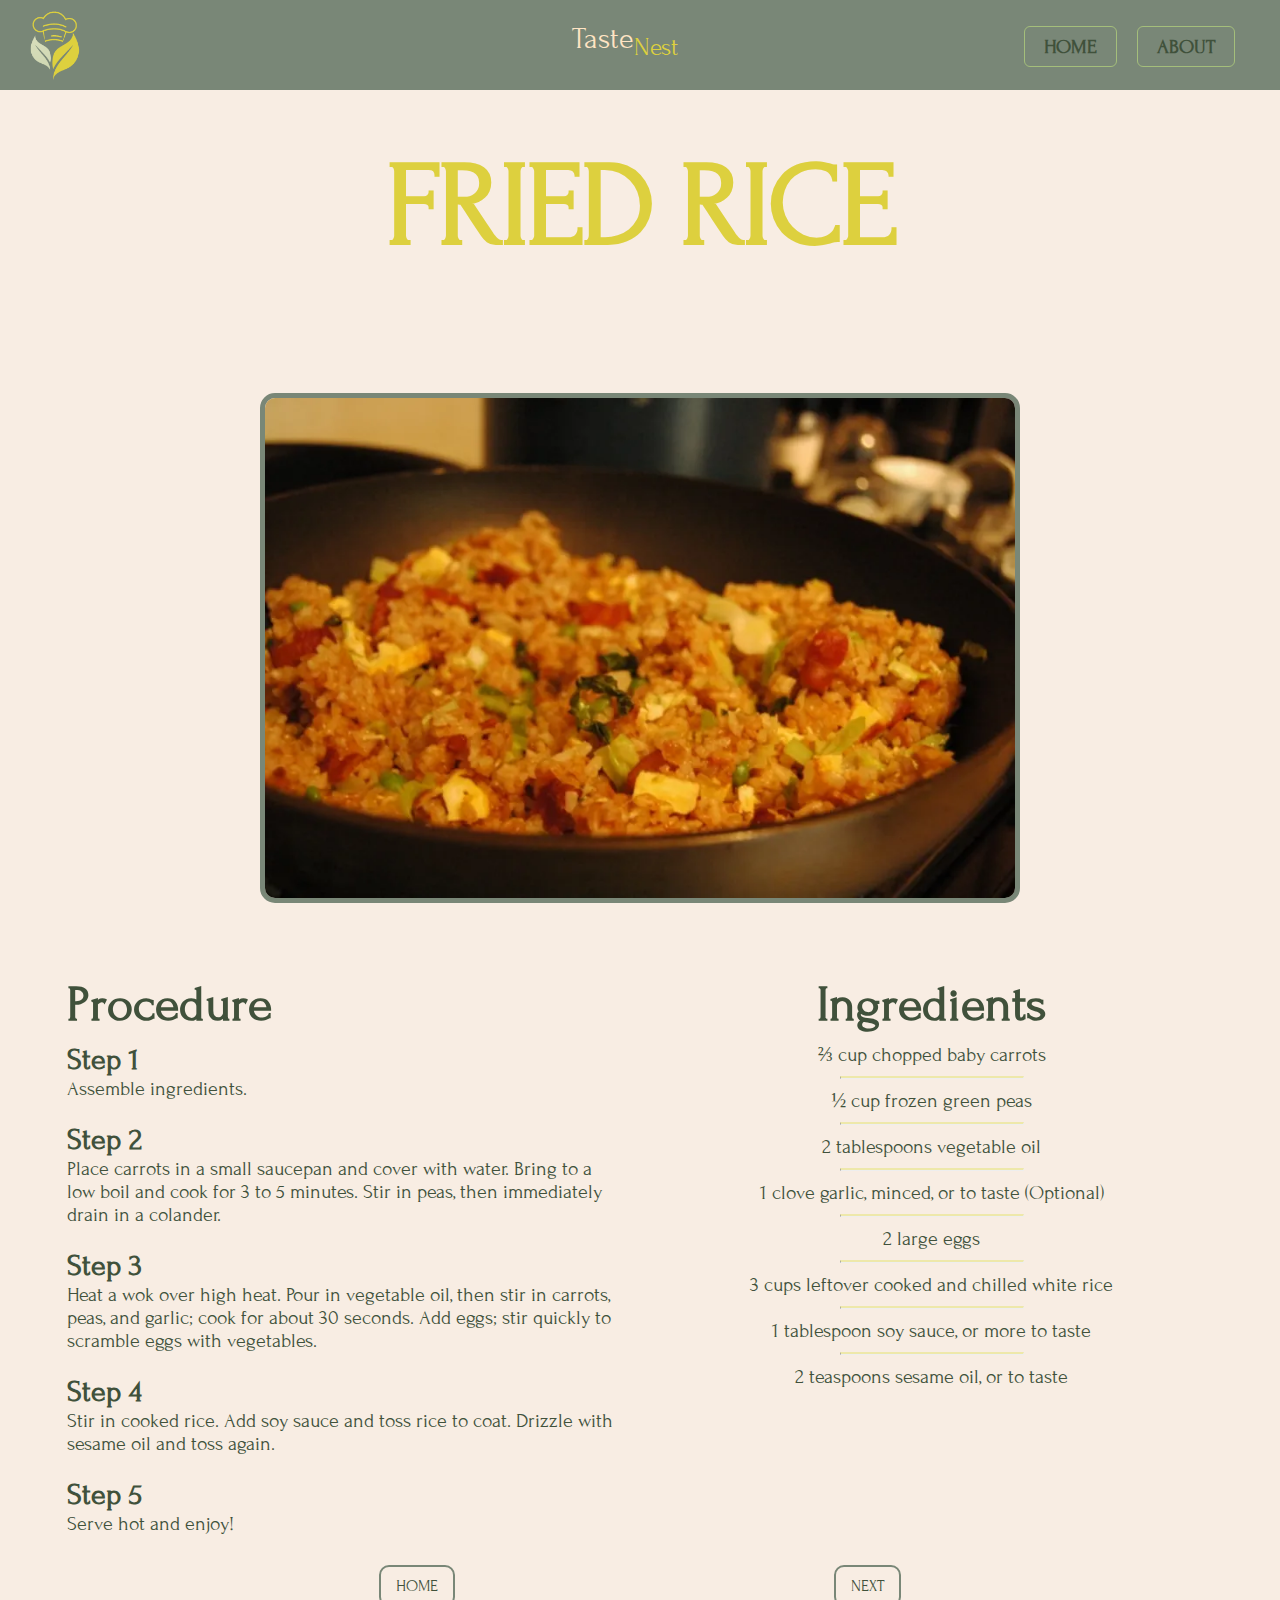
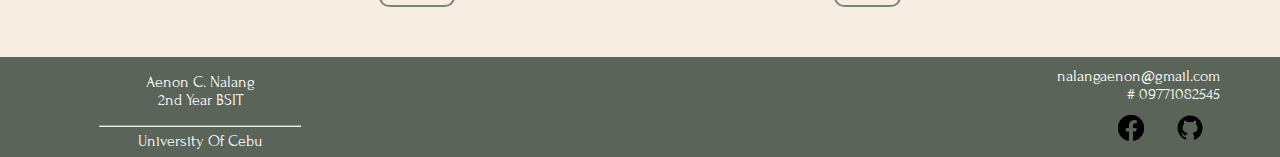
<file: pages/page1.html>
<!DOCTYPE html>
<html lang="en">
  <head>

    <meta charset="UTF-8" />
    <meta name="viewport" content="width=device-width, initial-scale=1.0" />
    <title>Fried Rice</title>

    <link rel="preconnect" href="https://fonts.googleapis.com">
    <link rel="preconnect" href="https://fonts.gstatic.com" crossorigin>
    <link href="https://fonts.googleapis.com/css2?family=Forum&display=swap" rel="stylesheet">

    <link rel="stylesheet" href="../assets/style.css" />
    <link rel="icon" href="../assets/image/leaf.png">

  </head>


  <body>
    <header class="nav-bar-container">
      <nav class="navigation-bar">
        <a href="../index.html"
          ><img src="../assets/image/logo-main-Photoroom.png" alt="logo" height="70px"
        /></a>

        <span class="logo-text-taste">Taste<span class="logo-text-nest">Nest</span></span>

        <ul>
          <li><a href="../index.html">HOME</a></li>
          <li><a href="about.html">ABOUT</a></li>
        </ul>
      </nav>
    </header>

    <h1>Fried Rice</h1>

    <div class="numbers-container">
        <img src="../assets/image/fried rice 1.webp" alt="fried rice">
        <div class="p-container">
            
            <div class="p2">

                <span class="steps-title">Procedure</span>

                <span class="steps">Step 1</span>
                Assemble ingredients.<br><br>

                <span class="steps">Step 2</span>
                Place carrots in a small saucepan and cover with water. Bring to a low boil and cook for 3 to 5 minutes. Stir in peas, then immediately drain in a colander. <br> <br>

                <span class="steps">Step 3</span>
                Heat a wok over high heat. Pour in vegetable oil, then stir in carrots, peas, and garlic; cook for about 30 seconds. Add eggs; stir quickly to scramble eggs with vegetables. <br><br>

                <span class="steps">Step 4</span>
                Stir in cooked rice. Add soy sauce and toss rice to coat. Drizzle with sesame oil and toss again. <br><br>

                <span class="steps">Step 5</span>
                Serve hot and enjoy! <br>
            </div>

            <div class="p1">
                <span class="steps-title">Ingredients</span>

                ⅔ cup chopped baby carrots <br>
                <hr>

                ½ cup frozen green peas <br>
                <hr>

                2 tablespoons vegetable oil <br>
                <hr>

                1 clove garlic, minced, or to taste (Optional) <br>
                <hr>

                2 large eggs <br>
                <hr>

                3 cups leftover cooked and chilled white rice <br>
                <hr>

                1 tablespoon soy sauce, or more to taste <br>
                <hr>

                2 teaspoons sesame oil, or to taste <br>
            </div>
        </div>
    </div>

    <div class="prev-next">
      <div class="prev-next-button"><a href="../index.html">HOME</a></div>
      <div class="prev-next-button"><a href="../pages/page2.html">NEXT</a></div>
    </div>

    <div class="footer">

      <div class="footer-descr">
          <p>
              Aenon C. Nalang <br>
              2nd Year BSIT
              <hr id="footer-line">

              University Of Cebu
              
          </p>

      </div>


      <div class="footer-descr1">
          <p>nalangaenon@gmail.com <br>
              # 09771082545
          </p> 

          <a href="https://www.facebook.com/aenon.nalang.3"><img src="../assets/image/icons8-fb-50.png" alt="fb"></a>
          <a href="https://github.com/116Ping"><img src="../assets/image/icons8-github-48.png" alt="github"></a>
      </div>
    </div>
  </body>  
</html>
</file>
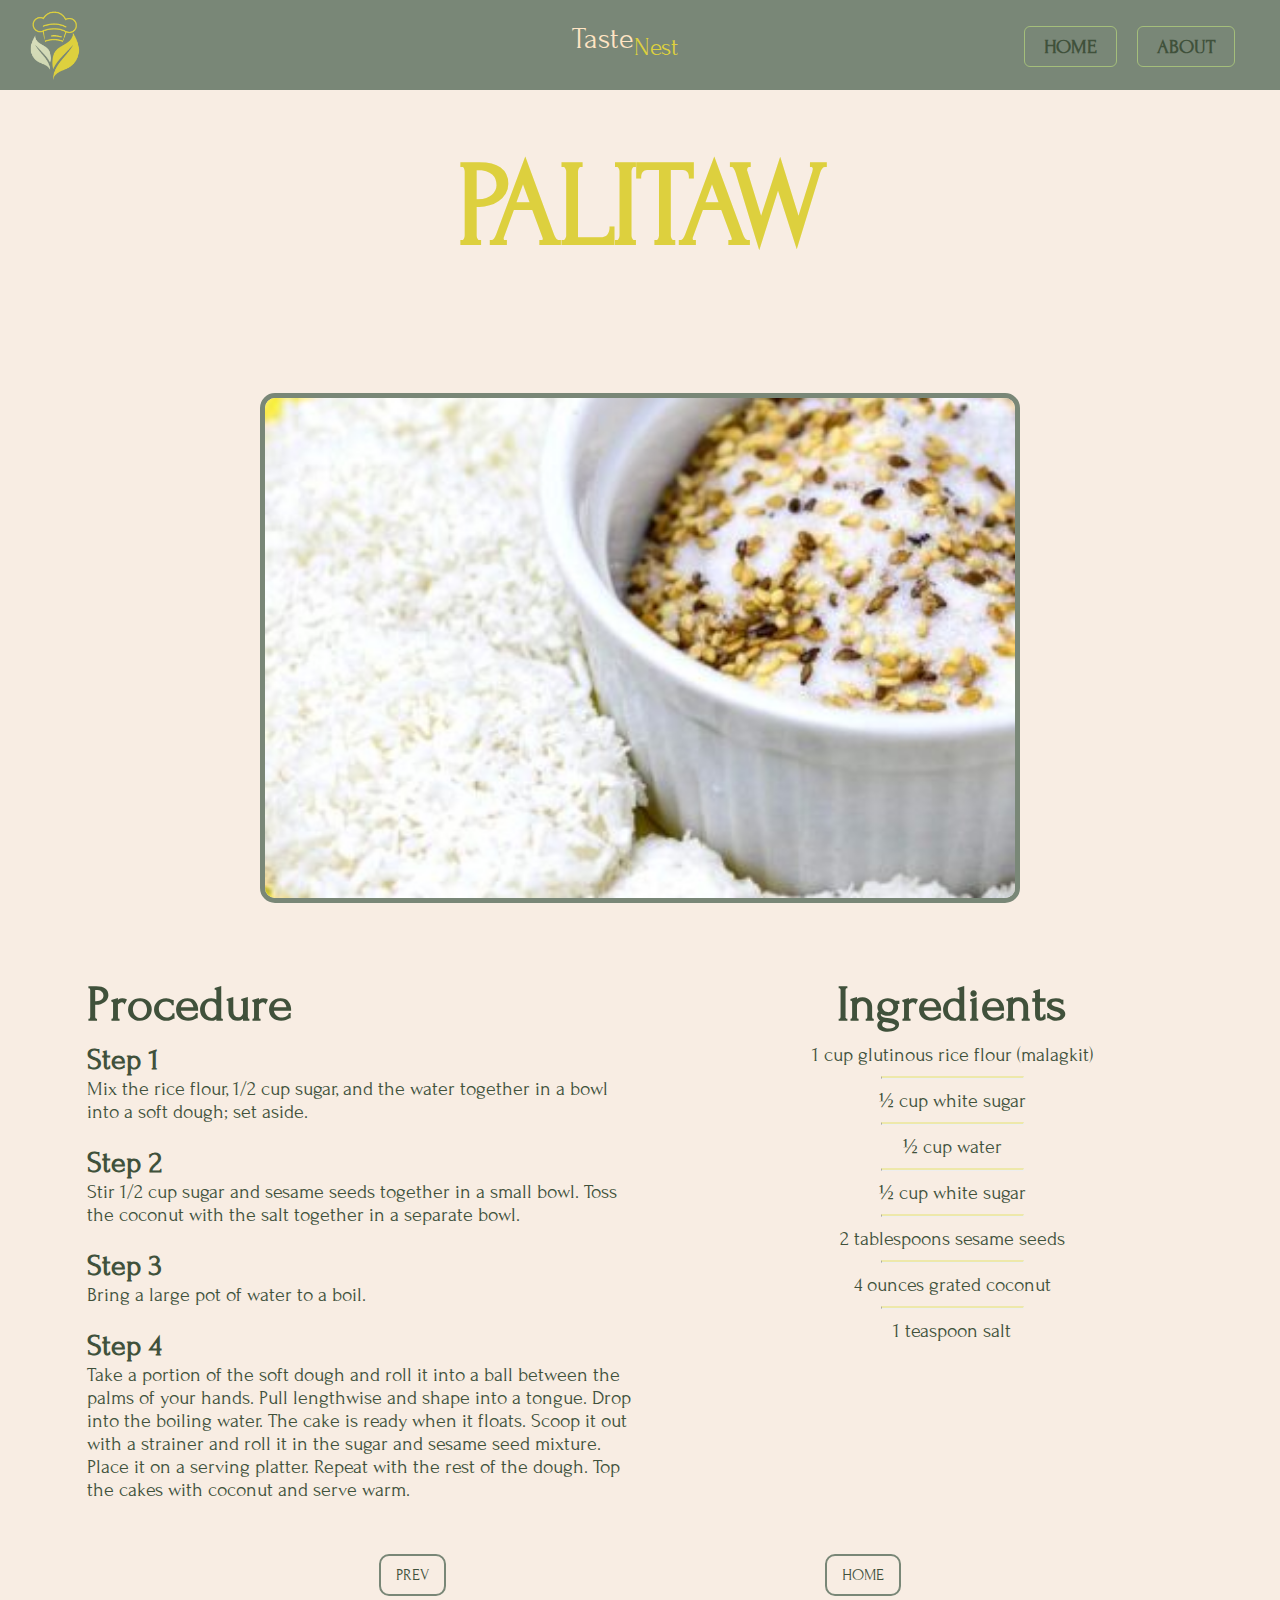
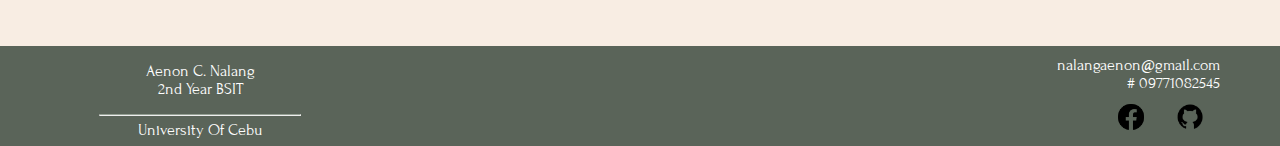
<file: pages/page10.html>
<!DOCTYPE html>
<html lang="en">
  <head>

    <meta charset="UTF-8" />
    <meta name="viewport" content="width=device-width, initial-scale=1.0" />
    <title>Palitaw</title>

    <link rel="preconnect" href="https://fonts.googleapis.com">
    <link rel="preconnect" href="https://fonts.gstatic.com" crossorigin>
    <link href="https://fonts.googleapis.com/css2?family=Forum&display=swap" rel="stylesheet">

    <link rel="stylesheet" href="../assets/style.css" />
    <link rel="icon" href="../assets/image/leaf.png">

  </head>


  <body>
    <header class="nav-bar-container">
      <nav class="navigation-bar">
        <a href="../index.html"
          ><img src="../assets/image/logo-main-Photoroom.png" alt="logo" height="70px"
        /></a>

        <span class="logo-text-taste">Taste<span class="logo-text-nest">Nest</span></span>

        <ul>
          <li><a href="../index.html">HOME</a></li>
          <li><a href="about.html">ABOUT</a></li>
        </ul>
      </nav>
    </header>

    <h1>Palitaw</h1>

    <div class="numbers-container">
        <img src="../assets/image/Palitaw-Recipe-Feature 10.jpg" alt="fried rice">
        <div class="p-container">
            
            <div class="p2">
              <span class="steps-title">Procedure</span>

              <span class="steps">Step 1</span>
              Mix the rice flour, 1/2 cup sugar, and the water together in a bowl into a soft dough; set aside.<br><br>

              <span class="steps">Step 2</span>
              Stir 1/2 cup sugar and sesame seeds together in a small bowl. Toss the coconut with the salt together in a separate bowl. <br> <br>

              <span class="steps">Step 3</span>
              Bring a large pot of water to a boil. <br><br>

              <span class="steps">Step 4</span>
              Take a portion of the soft dough and roll it into a ball between the palms of your hands. Pull lengthwise and shape into a tongue. Drop into the boiling water. The cake is ready when it floats. Scoop it out with a strainer and roll it in the sugar and sesame seed mixture. Place it on a serving platter. Repeat with the rest of the dough. Top the cakes with coconut and serve warm. <br><br>

            </div>

            <div class="p1">
              <span class="steps-title">Ingredients</span>

              1 cup glutinous rice flour (malagkit) <br>
              <hr>

              ½ cup white sugar <br>
              <hr>

              ½ cup water <br>
              <hr>

              ½ cup white sugar <br>
              <hr>

              2 tablespoons sesame seeds <br>
              <hr>

              4 ounces grated coconut <br>
              <hr>

              1 teaspoon salt <br>
            </div>
        </div>
    </div>

    <div class="prev-next">
      <div class="prev-next-button"><a href="../pages/page9.html">PREV</a></div>
      <div class="prev-next-button"><a href="../index.html">HOME</a></div>
    </div>

    <div class="footer">

      <div class="footer-descr">
          <p>
              Aenon C. Nalang <br>
              2nd Year BSIT
              <hr id="footer-line">

              University Of Cebu
              
          </p>

      </div>


      <div class="footer-descr1">
          <p>nalangaenon@gmail.com <br>
              # 09771082545
          </p> 

          <a href="https://www.facebook.com/aenon.nalang.3"><img src="../assets/image/icons8-fb-50.png" alt="fb"></a>
          <a href="https://github.com/116Ping"><img src="../assets/image/icons8-github-48.png" alt="github"></a>
      </div>
    </div>
  </body>  
</html>
</file>
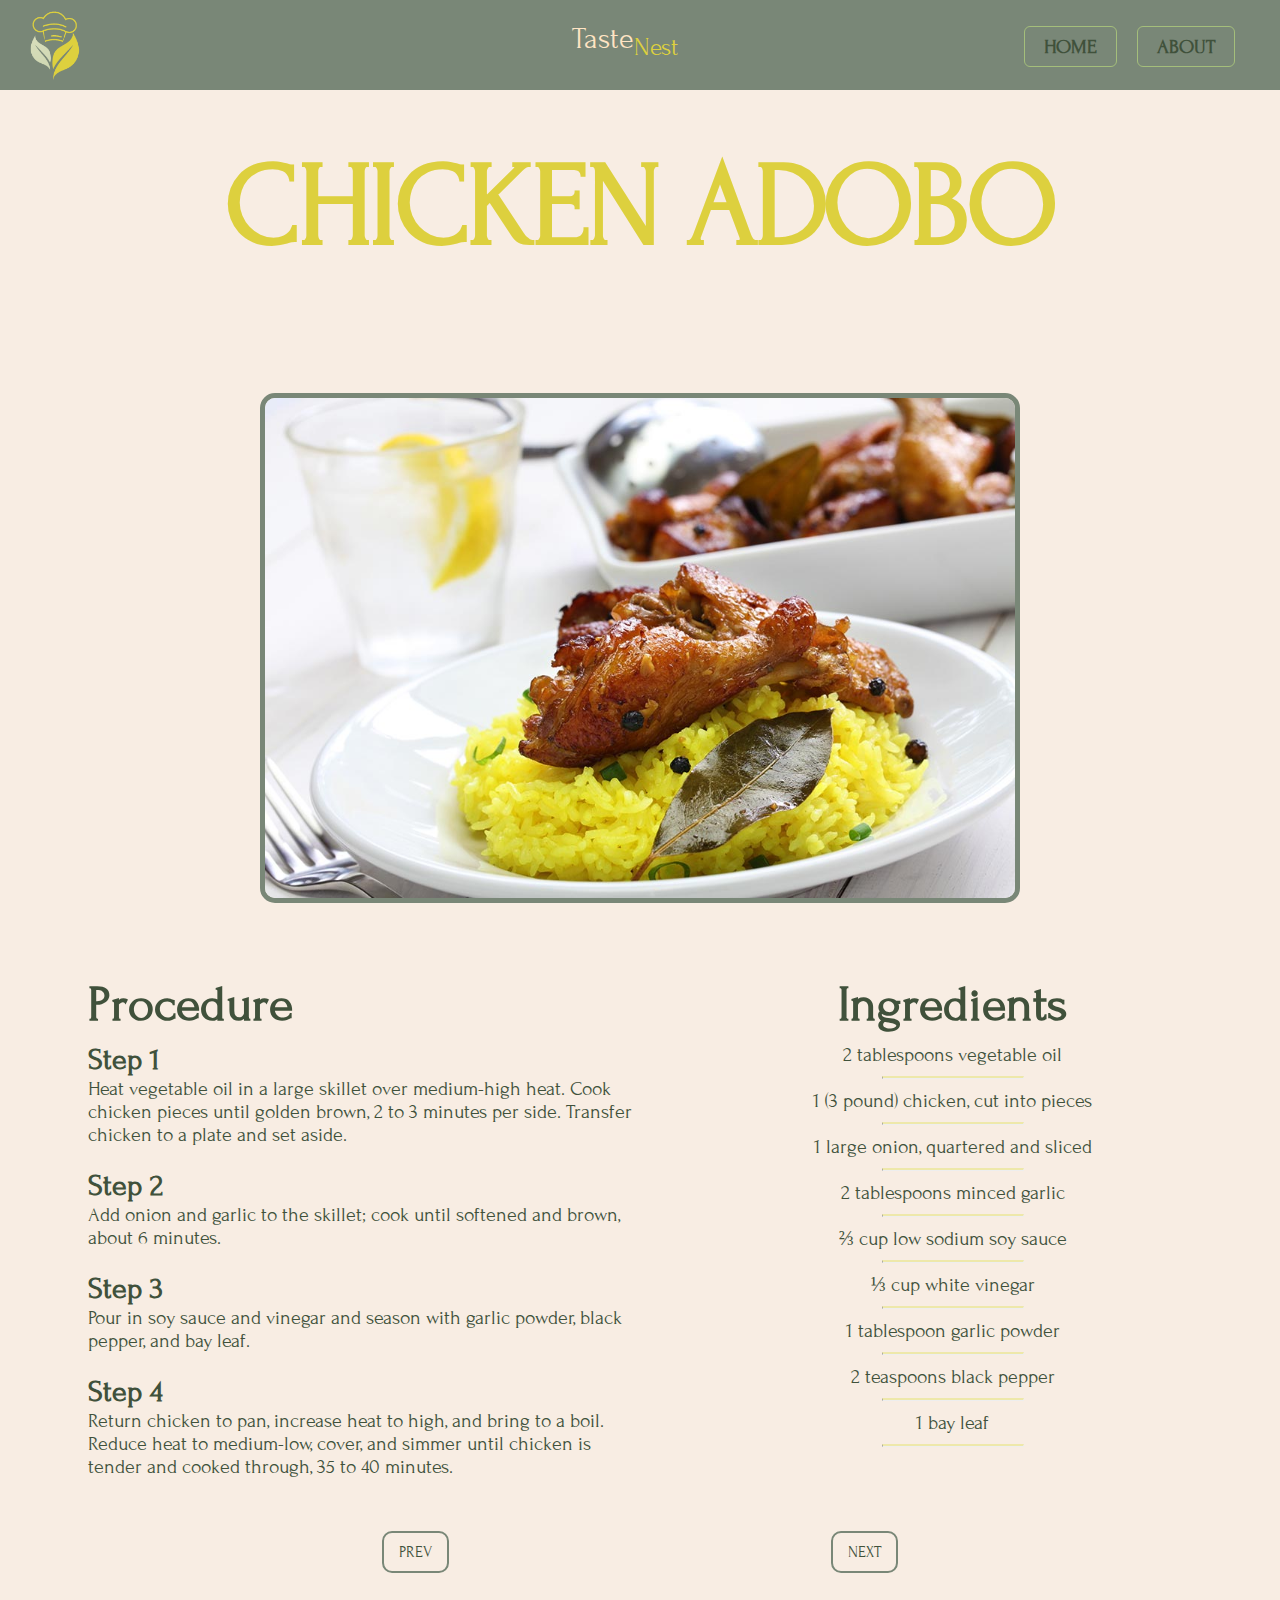
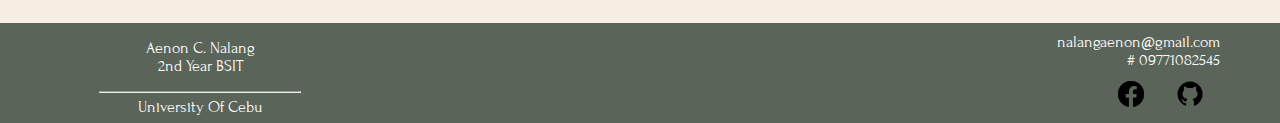
<file: pages/page2.html>
<!DOCTYPE html>
<html lang="en">
  <head>

    <meta charset="UTF-8" />
    <meta name="viewport" content="width=device-width, initial-scale=1.0" />
    <title>Chicken Adobo</title>

    <link rel="preconnect" href="https://fonts.googleapis.com">
    <link rel="preconnect" href="https://fonts.gstatic.com" crossorigin>
    <link href="https://fonts.googleapis.com/css2?family=Forum&display=swap" rel="stylesheet">

    <link rel="stylesheet" href="../assets/style.css" />
    <link rel="icon" href="../assets/image/leaf.png">

  </head>


  <body>
    <header class="nav-bar-container">
      <nav class="navigation-bar">
        <a href="../index.html"
          ><img src="../assets/image/logo-main-Photoroom.png" alt="logo" height="70px"
        /></a>

        <span class="logo-text-taste">Taste<span class="logo-text-nest">Nest</span></span>

        <ul>
          <li><a href="../index.html">HOME</a></li>
          <li><a href="about.html">ABOUT</a></li>
        </ul>
      </nav>
    </header>

    <h1>Chicken Adobo</h1>

    <div class="numbers-container">
        <img src="../assets/image/FilipinoFood_ChickenAdobo 2.jpg" alt="fried rice">
        <div class="p-container">
            
            <div class="p2">

              <span class="steps-title">Procedure</span>

              <span class="steps">Step 1</span>
              Heat vegetable oil in a large skillet over medium-high heat. Cook chicken pieces until golden brown, 2 to 3 minutes per side. Transfer chicken to a plate and set aside.<br><br>

              <span class="steps">Step 2</span>
              Add onion and garlic to the skillet; cook until softened and brown, about 6 minutes. <br> <br>

              <span class="steps">Step 3</span>
              Pour in soy sauce and vinegar and season with garlic powder, black pepper, and bay leaf. <br><br>

              <span class="steps">Step 4</span>
              Return chicken to pan, increase heat to high, and bring to a boil. Reduce heat to medium-low, cover, and simmer until chicken is tender and cooked through, 35 to 40 minutes. <br><br>
            </div>

            <div class="p1">
              <span class="steps-title">Ingredients</span>

              2 tablespoons vegetable oil <br>
              <hr>

              1 (3 pound) chicken, cut into pieces <br>
              <hr>

              1 large onion, quartered and sliced <br>
              <hr>

              2 tablespoons minced garlic <br>
              <hr>

              ⅔ cup low sodium soy sauce <br>
              <hr>

              ⅓ cup white vinegar <br>
              <hr>

              1 tablespoon garlic powder <br>
              <hr>

              2 teaspoons black pepper <br>
              <hr>

              1 bay leaf <br>
              <hr>
            </div>
        </div>
    </div>

    <div class="prev-next">
      <div class="prev-next-button"><a href="../pages/page1.html">PREV</a></div>
      <div class="prev-next-button"><a href="../pages/page3.html">NEXT</a></div>
    </div>

    <div class="footer">

      <div class="footer-descr">
          <p>
              Aenon C. Nalang <br>
              2nd Year BSIT
              <hr id="footer-line">

              University Of Cebu
              
          </p>

      </div>


      <div class="footer-descr1">
          <p>nalangaenon@gmail.com <br>
              # 09771082545
          </p> 

          <a href="https://www.facebook.com/aenon.nalang.3"><img src="../assets/image/icons8-fb-50.png" alt="fb"></a>
          <a href="https://github.com/116Ping"><img src="../assets/image/icons8-github-48.png" alt="github"></a>
      </div>
    </div>
  </body>  
</html>
</file>
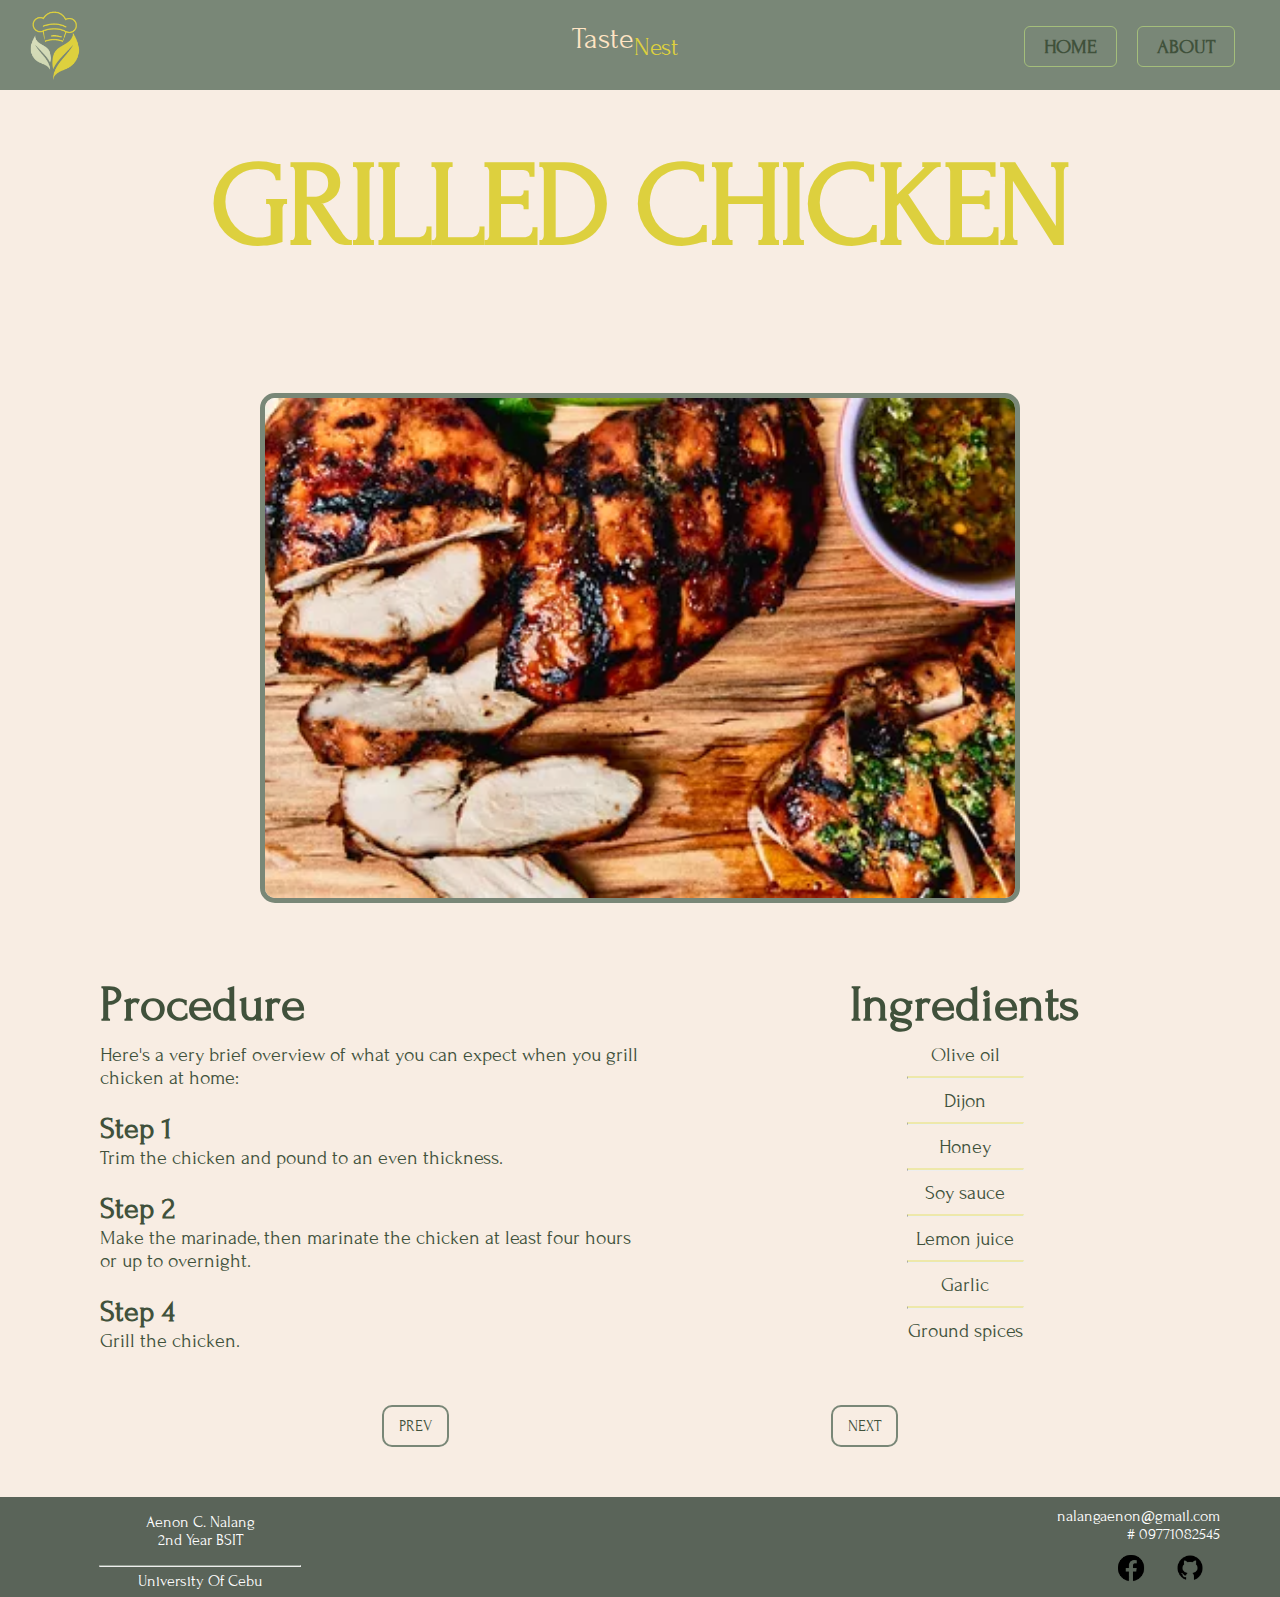
<file: pages/page3.html>
<!DOCTYPE html>
<html lang="en">
  <head>

    <meta charset="UTF-8" />
    <meta name="viewport" content="width=device-width, initial-scale=1.0" />
    <title>Grilled Chicken</title>

    <link rel="preconnect" href="https://fonts.googleapis.com">
    <link rel="preconnect" href="https://fonts.gstatic.com" crossorigin>
    <link href="https://fonts.googleapis.com/css2?family=Forum&display=swap" rel="stylesheet">

    <link rel="stylesheet" href="../assets/style.css" />
    <link rel="icon" href="../assets/image/leaf.png">

  </head>


  <body>
    <header class="nav-bar-container">
      <nav class="navigation-bar">
        <a href="../index.html"
          ><img src="../assets/image/logo-main-Photoroom.png" alt="logo" height="70px"
        /></a>

        <span class="logo-text-taste">Taste<span class="logo-text-nest">Nest</span></span>

        <ul>
          <li><a href="../index.html">HOME</a></li>
          <li><a href="about.html">ABOUT</a></li>
        </ul>
      </nav>
    </header>

    <h1>Grilled Chicken</h1>

    <div class="numbers-container">
        <img src="../assets/image/Perfect-Grilled-Chicken-Breasts 5.webp" alt="fried rice">
        <div class="p-container">
            
            <div class="p2">

              <span class="steps-title">Procedure</span>


              Here's a very brief overview of what you can expect when you grill chicken at home:<br><br>

              <span class="steps">Step 1</span>
              Trim the chicken and pound to an even thickness.
               <br> <br>

              <span class="steps">Step 2</span>
              Make the marinade, then marinate the chicken at least four hours or up to overnight. <br><br>

              <span class="steps">Step 4</span>
              Grill the chicken.
              <br><br>
            
            </div>

            <div class="p1">
              <span class="steps-title">Ingredients</span>

                Olive oil <br>
                <hr>

                Dijon <br>
                <hr>

                Honey <br>
                <hr>

                Soy sauce <br>
                <hr>

                Lemon juice <br>
                <hr>

                Garlic <br>
                <hr>

                Ground spices <br>
            </div>
    </div>

    <div class="prev-next">
      <div class="prev-next-button"><a href="../pages/page2.html">PREV</a></div>
      <div class="prev-next-button"><a href="../pages/page4.html">NEXT</a></div>
    </div>

    <div class="footer">

      <div class="footer-descr">
          <p>
              Aenon C. Nalang <br>
              2nd Year BSIT
              <hr id="footer-line">

              University Of Cebu
              
          </p>

      </div>


      <div class="footer-descr1">
          <p>nalangaenon@gmail.com <br>
              # 09771082545
          </p> 

          <a href="https://www.facebook.com/aenon.nalang.3"><img src="../assets/image/icons8-fb-50.png" alt="fb"></a>
          <a href="https://github.com/116Ping"><img src="../assets/image/icons8-github-48.png" alt="github"></a>
      </div>
    </div>
  </body>  
</html>
</file>
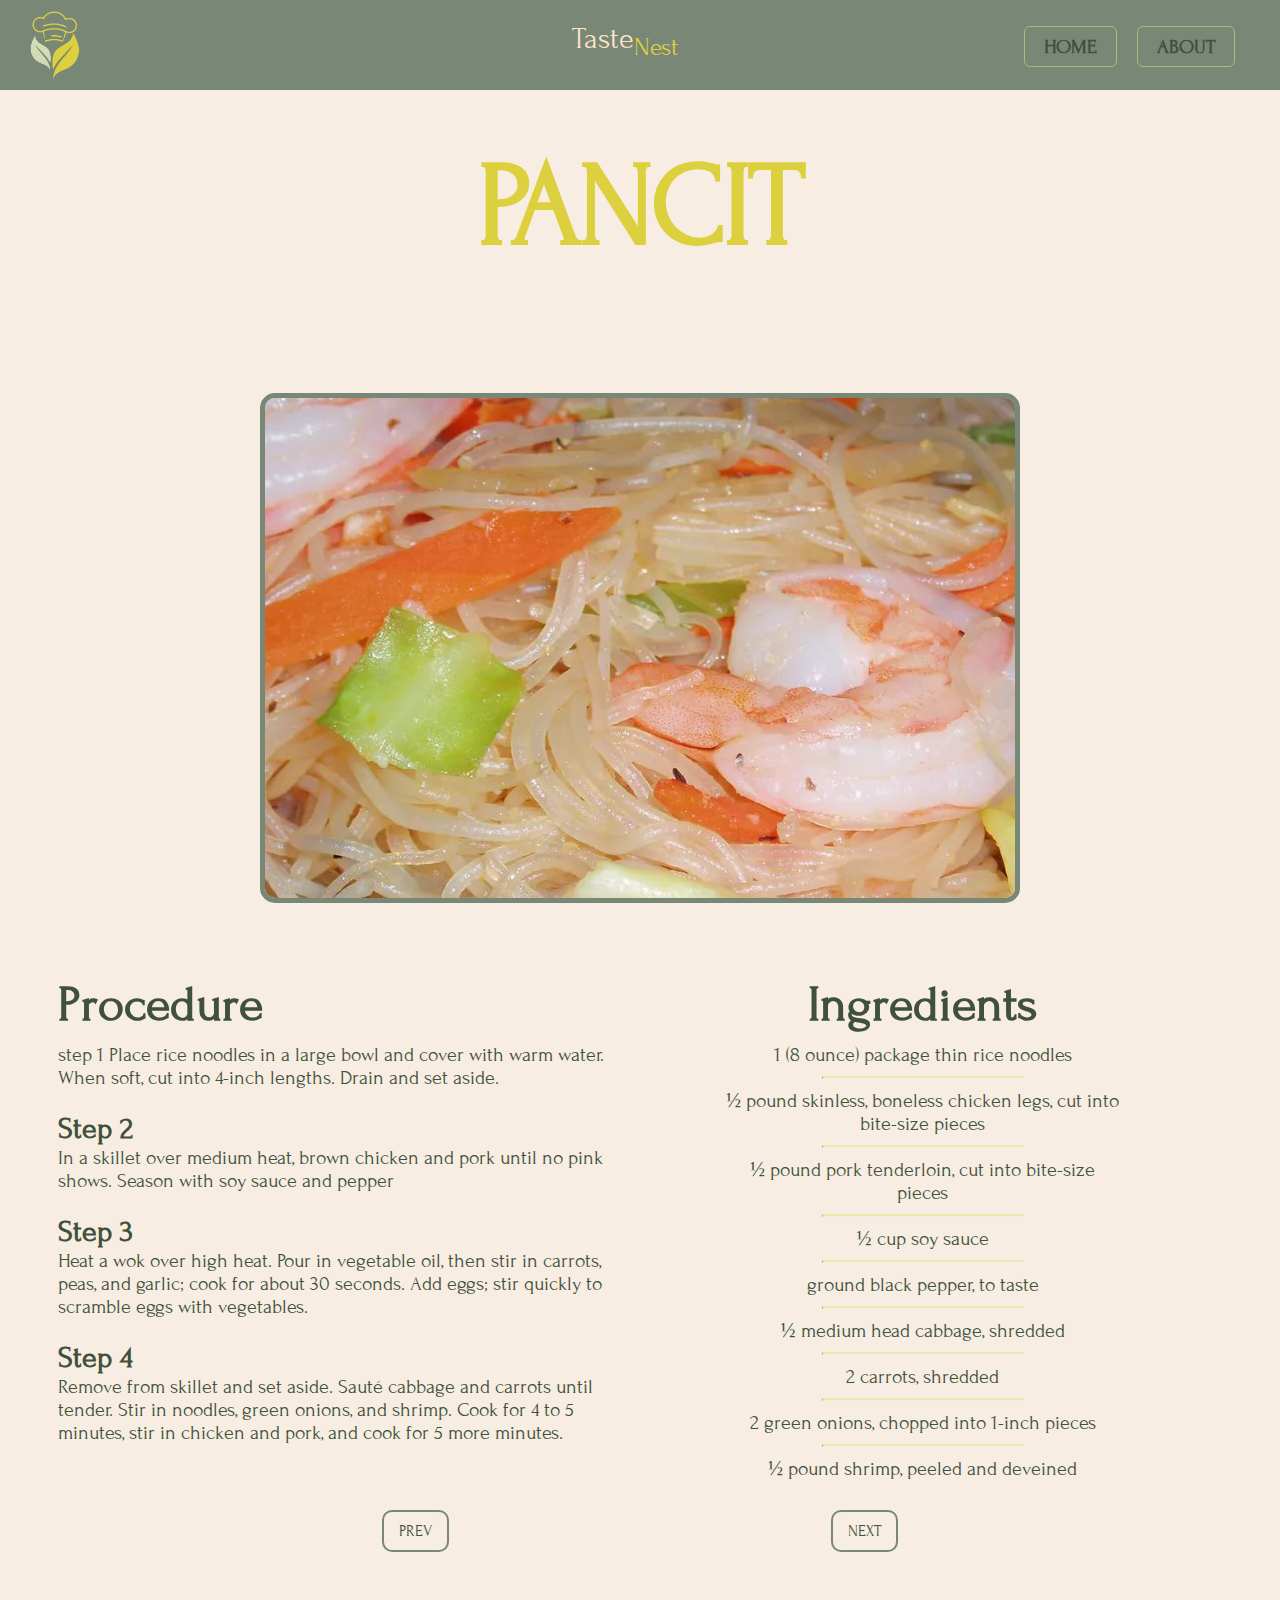
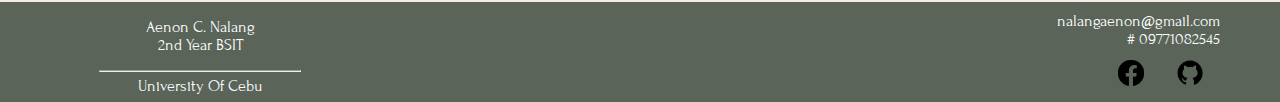
<file: pages/page4.html>
<!DOCTYPE html>
<html lang="en">
  <head>

    <meta charset="UTF-8" />
    <meta name="viewport" content="width=device-width, initial-scale=1.0" />
    <title>Pancit</title>

    <link rel="preconnect" href="https://fonts.googleapis.com">
    <link rel="preconnect" href="https://fonts.gstatic.com" crossorigin>
    <link href="https://fonts.googleapis.com/css2?family=Forum&display=swap" rel="stylesheet">

    <link rel="stylesheet" href="../assets/style.css" />
    <link rel="icon" href="../assets/image/leaf.png">

  </head>


  <body>
    <header class="nav-bar-container">
      <nav class="navigation-bar">
        <a href="../index.html"
          ><img src="../assets/image/logo-main-Photoroom.png" alt="logo" height="70px"
        /></a>

        <span class="logo-text-taste">Taste<span class="logo-text-nest">Nest</span></span>

        <ul>
          <li><a href="../index.html">HOME</a></li>
          <li><a href="about.html">ABOUT</a></li>
        </ul>
      </nav>
    </header>

    <h1>Pancit</h1>

    <div class="numbers-container">
        <img src="../assets/image/pacit 4.webp" alt="fried rice">
        <div class="p-container">
            
            <div class="p2">
              <span class="steps-title">Procedure</span>

              <span class="Steps">step 1</span>
              Place rice noodles in a large bowl and cover with warm water. When soft, cut into 4-inch lengths. Drain and set aside.<br><br>

              <span class="steps">Step 2</span>
              In a skillet over medium heat, brown chicken and pork until no pink shows. Season with soy sauce and pepper <br> <br>

              <span class="steps">Step 3</span>
              Heat a wok over high heat. Pour in vegetable oil, then stir in carrots, peas, and garlic; cook for about 30 seconds. Add eggs; stir quickly to scramble eggs with vegetables. <br><br>

              <span class="steps">Step 4</span>
              Remove from skillet and set aside. Sauté cabbage and carrots until tender. Stir in noodles, green onions, and shrimp. Cook for 4 to 5 minutes, stir in chicken and pork, and cook for 5 more minutes.
              <br><br>

            </div>

            <div class="p1">
              <span class="steps-title">Ingredients</span>

              1 (8 ounce) package thin rice noodles <br>
              <hr>

              ½ pound skinless, boneless chicken legs, cut into bite-size pieces <br>
              <hr>

              ½ pound pork tenderloin, cut into bite-size pieces <br>
              <hr>

              ½ cup soy sauce <br>
              <hr>

              ground black pepper, to taste <br>
              <hr>

              ½ medium head cabbage, shredded<br>
              <hr>

              2 carrots, shredded <br>
              <hr>

              2 green onions, chopped into 1-inch pieces <br><hr>

              ½ pound shrimp, peeled and deveined <br>
            </div>
        </div>
    </div>

    <div class="prev-next">
      <div class="prev-next-button"><a href="../pages/page3.html">PREV</a></div>
      <div class="prev-next-button"><a href="../pages/page5.html">NEXT</a></div>
    </div>

    <div class="footer">

      <div class="footer-descr">
          <p>
              Aenon C. Nalang <br>
              2nd Year BSIT
              <hr id="footer-line">

              University Of Cebu
              
          </p>

      </div>


      <div class="footer-descr1">
          <p>nalangaenon@gmail.com <br>
              # 09771082545
          </p> 

          <a href="https://www.facebook.com/aenon.nalang.3"><img src="../assets/image/icons8-fb-50.png" alt="fb"></a>
          <a href="https://github.com/116Ping"><img src="../assets/image/icons8-github-48.png" alt="github"></a>
      </div>
    </div>
  </body>  
</html>
</file>
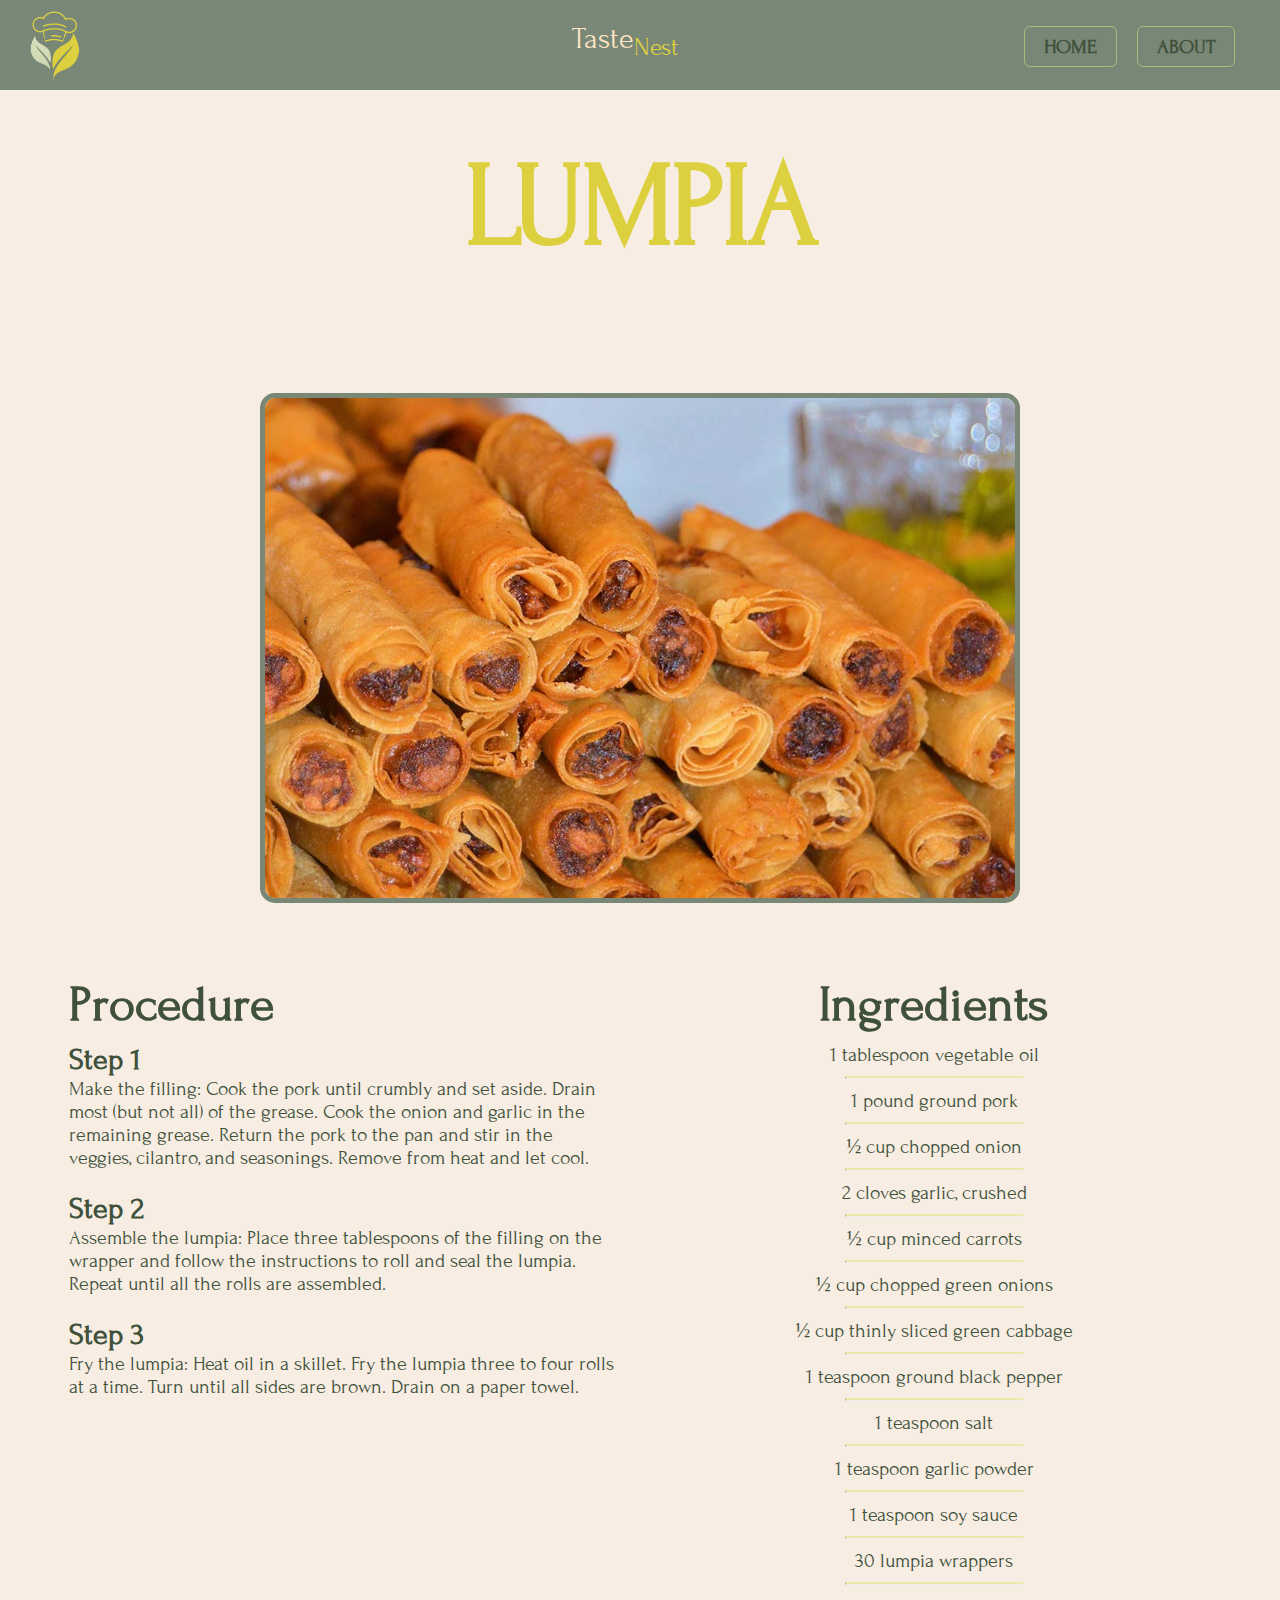
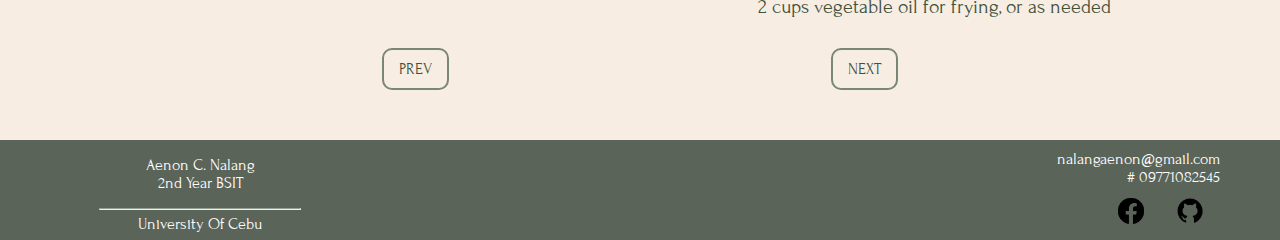
<file: pages/page5.html>
<!DOCTYPE html>
<html lang="en">
  <head>

    <meta charset="UTF-8" />
    <meta name="viewport" content="width=device-width, initial-scale=1.0" />
    <title>Lumpia</title>

    <link rel="preconnect" href="https://fonts.googleapis.com">
    <link rel="preconnect" href="https://fonts.gstatic.com" crossorigin>
    <link href="https://fonts.googleapis.com/css2?family=Forum&display=swap" rel="stylesheet">

    <link rel="stylesheet" href="../assets/style.css" />
    <link rel="icon" href="../assets/image/leaf.png">

  </head>


  <body>
    <header class="nav-bar-container">
      <nav class="navigation-bar">
        <a href="../index.html"
          ><img src="../assets/image/logo-main-Photoroom.png" alt="logo" height="70px"
        /></a>

        <span class="logo-text-taste">Taste<span class="logo-text-nest">Nest</span></span>

        <ul>
          <li><a href="../index.html">HOME</a></li>
          <li><a href="about.html">ABOUT</a></li>
        </ul>
      </nav>
    </header>

    <h1>Lumpia</h1>

    <div class="numbers-container">
        <img src="../assets/image/FilipinoFood_Lumpia 3.jpg" alt="fried rice">
        <div class="p-container">
            
            <div class="p2">
              <span class="steps-title">Procedure</span>

              <span class="steps">Step 1</span>
              Make the filling: Cook the pork until crumbly and set aside. Drain most (but not all) of the grease. Cook the onion and garlic in the remaining grease. Return the pork to the pan and stir in the veggies, cilantro, and seasonings. Remove from heat and let cool.<br><br>

              <span class="steps">Step 2</span>
              Assemble the lumpia: Place three tablespoons of the filling on the wrapper and follow the instructions to roll and seal the lumpia. Repeat until all the rolls are assembled. <br> <br>

              <span class="steps">Step 3</span>
              Fry the lumpia: Heat oil in a skillet. Fry the lumpia three to four rolls at a time. Turn until all sides are brown. Drain on a paper towel. <br><br>

            </div>

            <div class="p1">
              <span class="steps-title">Ingredients</span>

                1 tablespoon vegetable oil <br>
                <hr>

                1 pound ground pork <br>
                <hr>

                ½ cup chopped onion <br>
                <hr>

                2 cloves garlic, crushed <br>
                <hr>

                ½ cup minced carrots <br>
                <hr>

                ½ cup chopped green onions<br>
                <hr>

                ½ cup thinly sliced green cabbage <br>
                <hr>

                1 teaspoon ground black pepper <br>
                <hr>

                1 teaspoon salt <br>
                <hr>

                1 teaspoon garlic powder <br>
                <hr>

                1 teaspoon soy sauce <br>
                <hr>

                30 lumpia wrappers <br>
                <hr>

                2 cups vegetable oil for frying, or as needed <br>
            </div>
        </div>
    </div>

    <div class="prev-next">
      <div class="prev-next-button"><a href="../pages/page4.html">PREV</a></div>
      <div class="prev-next-button"><a href="../pages/page6.html">NEXT</a></div>
    </div>

    <div class="footer">

      <div class="footer-descr">
          <p>
              Aenon C. Nalang <br>
              2nd Year BSIT
              <hr id="footer-line">

              University Of Cebu
              
          </p>

      </div>


      <div class="footer-descr1">
          <p>nalangaenon@gmail.com <br>
              # 09771082545
          </p> 

          <a href="https://www.facebook.com/aenon.nalang.3"><img src="../assets/image/icons8-fb-50.png" alt="fb"></a>
          <a href="https://github.com/116Ping"><img src="../assets/image/icons8-github-48.png" alt="github"></a>
      </div>
    </div>
  </body>  
</html>
</file>
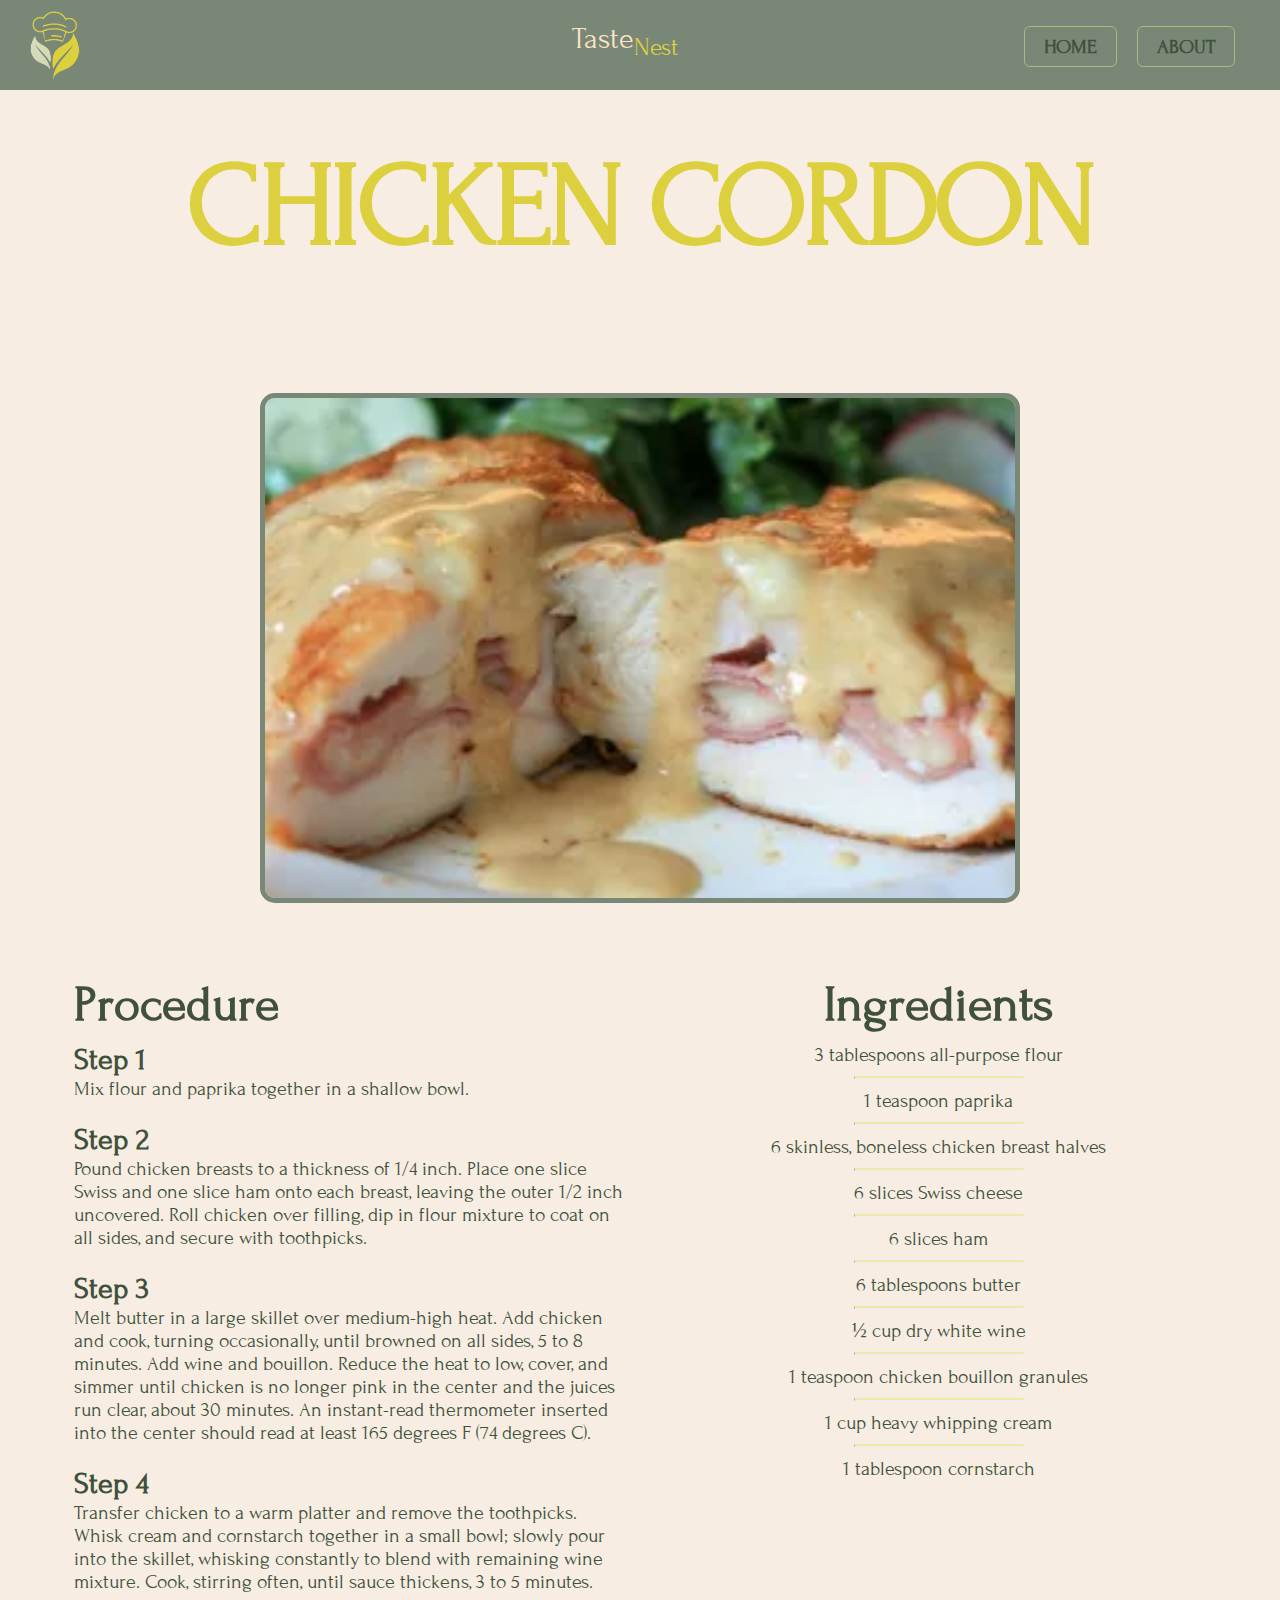
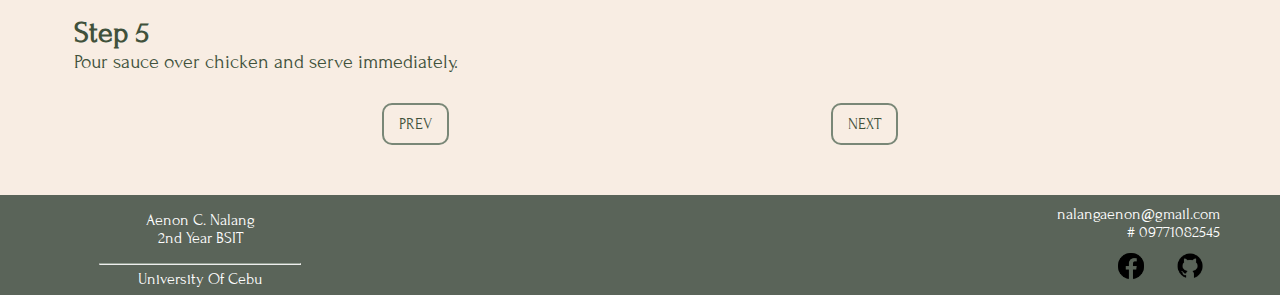
<file: pages/page6.html>
<!DOCTYPE html>
<html lang="en">
  <head>

    <meta charset="UTF-8" />
    <meta name="viewport" content="width=device-width, initial-scale=1.0" />
    <title>Chicken Cordon</title>

    <link rel="preconnect" href="https://fonts.googleapis.com">
    <link rel="preconnect" href="https://fonts.gstatic.com" crossorigin>
    <link href="https://fonts.googleapis.com/css2?family=Forum&display=swap" rel="stylesheet">

    <link rel="stylesheet" href="../assets/style.css" />
    <link rel="icon" href="../assets/image/leaf.png">

  </head>


  <body>
    <header class="nav-bar-container">
      <nav class="navigation-bar">
        <a href="../index.html"
          ><img src="../assets/image/logo-main-Photoroom.png" alt="logo" height="70px"
        /></a>

        <span class="logo-text-taste">Taste<span class="logo-text-nest">Nest</span></span>

        <ul>
          <li><a href="../index.html">HOME</a></li>
          <li><a href="about.html">ABOUT</a></li>
        </ul>
      </nav>
    </header>

    <h1>Chicken Cordon</h1>

    <div class="numbers-container">
        <img src="../assets/image/chicken cordon 6.webp" alt="fried rice">
        <div class="p-container">
            
            <div class="p2">
              <span class="steps-title">Procedure</span>

              <span class="steps">Step 1</span>
              Mix flour and paprika together in a shallow bowl.<br><br>

              <span class="steps">Step 2</span>
              Pound chicken breasts to a thickness of 1/4 inch. Place one slice Swiss and one slice ham onto each breast, leaving the outer 1/2 inch uncovered. Roll chicken over filling, dip in flour mixture to coat on all sides, and secure with toothpicks.<br> <br>

              <span class="steps">Step 3</span>
              Melt butter in a large skillet over medium-high heat. Add chicken and cook, turning occasionally, until browned on all sides, 5 to 8 minutes. Add wine and bouillon. Reduce the heat to low, cover, and simmer until chicken is no longer pink in the center and the juices run clear, about 30 minutes. An instant-read thermometer inserted into the center should read at least 165 degrees F (74 degrees C).
              <br><br>

              <span class="steps">Step 4</span>
              Transfer chicken to a warm platter and remove the toothpicks. Whisk cream and cornstarch together in a small bowl; slowly pour into the skillet, whisking constantly to blend with remaining wine mixture. Cook, stirring often, until sauce thickens, 3 to 5 minutes.<br><br>

              <span class="steps">Step 5</span>
              Pour sauce over chicken and serve immediately. <br>

            </div>

            <div class="p1">
              <span class="steps-title">Ingredients</span>

                3 tablespoons all-purpose flour <br>
                <hr>

                1 teaspoon paprika <br>
                <hr>

                6 skinless, boneless chicken breast halves <br>
                <hr>

                6 slices Swiss cheese <br>
                <hr>

                6 slices ham <br>
                <hr>

                6 tablespoons butter <br>
                <hr>

                ½ cup dry white wine <br>
                <hr>

                1 teaspoon chicken bouillon granules <br>
                <hr>

                1 cup heavy whipping cream <br>
                <hr>

                1 tablespoon cornstarch <br>
            </div>
        </div>
    </div>

    <div class="prev-next">
      <div class="prev-next-button"><a href="../pages/page5.html">PREV</a></div>
      <div class="prev-next-button"><a href="../pages/page7.html">NEXT</a></div>
    </div>

    <div class="footer">

      <div class="footer-descr">
          <p>
              Aenon C. Nalang <br>
              2nd Year BSIT
              <hr id="footer-line">

              University Of Cebu
              
          </p>

      </div>


      <div class="footer-descr1">
          <p>nalangaenon@gmail.com <br>
              # 09771082545
          </p> 

          <a href="https://www.facebook.com/aenon.nalang.3"><img src="../assets/image/icons8-fb-50.png" alt="fb"></a>
          <a href="https://github.com/116Ping"><img src="../assets/image/icons8-github-48.png" alt="github"></a>
      </div>
    </div>
  </body>  
</html>
</file>
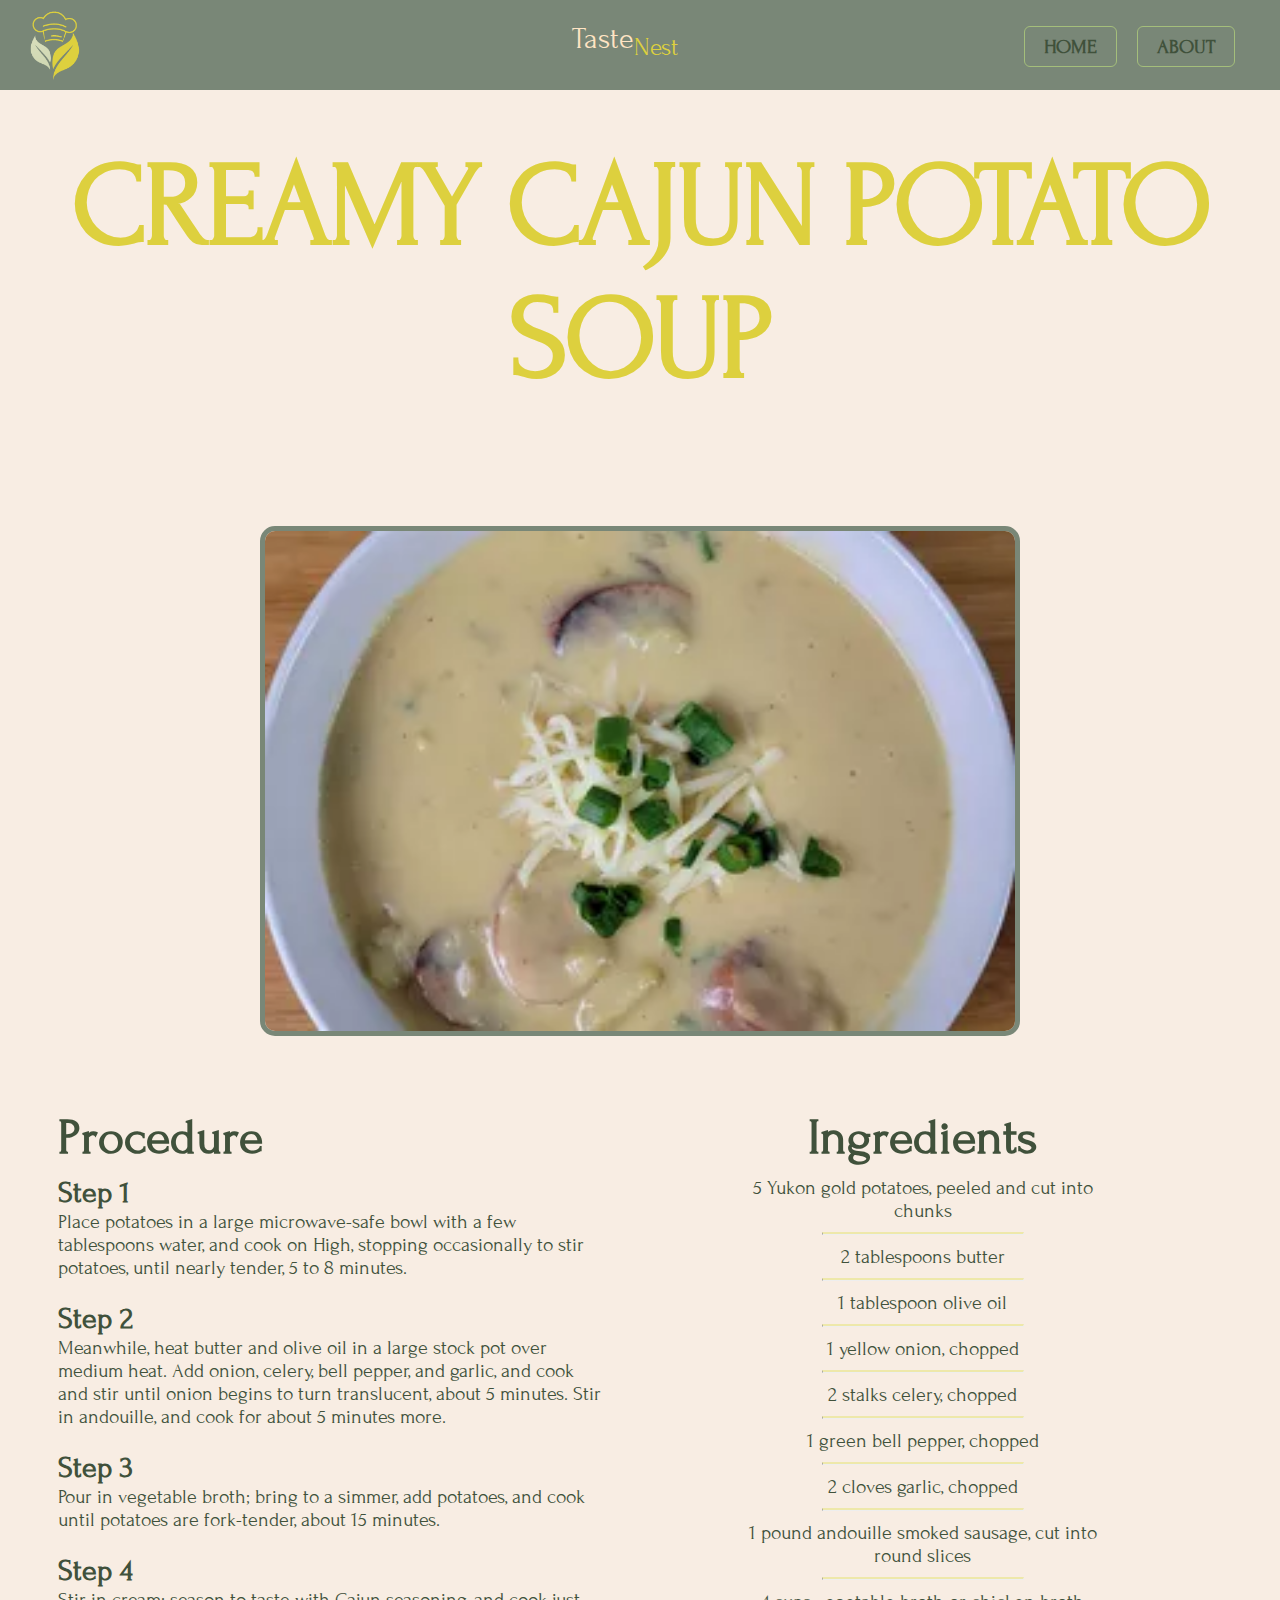
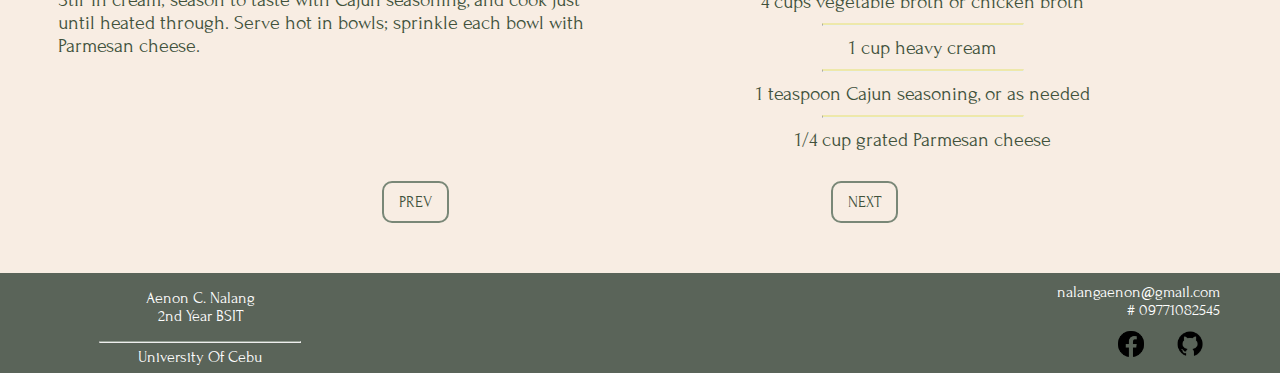
<file: pages/page7.html>
<!DOCTYPE html>
<html lang="en">
  <head>

    <meta charset="UTF-8" />
    <meta name="viewport" content="width=device-width, initial-scale=1.0" />
    <title>Creamy Cajun Potato Soup</title>

    <link rel="preconnect" href="https://fonts.googleapis.com">
    <link rel="preconnect" href="https://fonts.gstatic.com" crossorigin>
    <link href="https://fonts.googleapis.com/css2?family=Forum&display=swap" rel="stylesheet">

    <link rel="stylesheet" href="../assets/style.css" />
    <link rel="icon" href="../assets/image/leaf.png">

  </head>


  <body>
    <header class="nav-bar-container">
      <nav class="navigation-bar">
        <a href="../index.html"
          ><img src="../assets/image/logo-main-Photoroom.png" alt="logo" height="70px"
        /></a>

        <span class="logo-text-taste">Taste<span class="logo-text-nest">Nest</span></span>

        <ul>
          <li><a href="../index.html">HOME</a></li>
          <li><a href="about.html">ABOUT</a></li>
        </ul>
      </nav>
    </header>

    <h1>Creamy Cajun Potato Soup</h1>

    <div class="numbers-container">
        <img src="../assets/image/Creamy-Cajun-Potato-Soup_Shelia-Johnson 7.webp" alt="fried rice">
        <div class="p-container">
            
            <div class="p2">
              <span class="steps-title">Procedure</span>
              <span class="steps">Step 1</span>
              Place potatoes in a large microwave-safe bowl with a few tablespoons water, and cook on High, stopping occasionally to stir potatoes, until nearly tender, 5 to 8 minutes.<br><br>

              <span class="steps">Step 2</span>
              Meanwhile, heat butter and olive oil in a large stock pot over medium heat. Add onion, celery, bell pepper, and garlic, and cook and stir until onion begins to turn translucent, about 5 minutes. Stir in andouille, and cook for about 5 minutes more.
              <br> <br>

              <span class="steps">Step 3</span>
              Pour in vegetable broth; bring to a simmer, add potatoes, and cook until potatoes are fork-tender, about 15 minutes. <br><br>

              <span class="steps">Step 4</span>
              Stir in cream; season to taste with Cajun seasoning, and cook just until heated through. Serve hot in bowls; sprinkle each bowl with Parmesan cheese. <br><br>


            </div>

            <div class="p1">
              <span class="steps-title">Ingredients</span>

                5 Yukon gold potatoes, peeled and cut into chunks <br>
                <hr>

                2 tablespoons butter <br>
                <hr>

                1 tablespoon olive oil <br>
                <hr>

                1 yellow onion, chopped <br>
                <hr>

                2 stalks celery, chopped <br>
                <hr>

                1 green bell pepper, chopped <br>
                <hr>

                2 cloves garlic, chopped <br>
                <hr>

                1 pound andouille smoked sausage, cut into round slices <br>
                <hr>

                4 cups vegetable broth or chicken broth <br>
                <hr>

                1 cup heavy cream <br>
                <hr>

                1 teaspoon Cajun seasoning, or as needed <br>
                <hr>

                1/4 cup grated Parmesan cheese <br>
            </div>
        </div>
    </div>

    <div class="prev-next">
      <div class="prev-next-button"><a href="../pages/page6.html">PREV</a></div>
      <div class="prev-next-button"><a href="../pages/page8.html">NEXT</a></div>
    </div>

    <div class="footer">

      <div class="footer-descr">
          <p>
              Aenon C. Nalang <br>
              2nd Year BSIT
              <hr id="footer-line">

              University Of Cebu
              
          </p>

      </div>


      <div class="footer-descr1">
          <p>nalangaenon@gmail.com <br>
              # 09771082545
          </p> 

          <a href="https://www.facebook.com/aenon.nalang.3"><img src="../assets/image/icons8-fb-50.png" alt="fb"></a>
          <a href="https://github.com/116Ping"><img src="../assets/image/icons8-github-48.png" alt="github"></a>
      </div>
    </div>
  </body>  
</html>
</file>
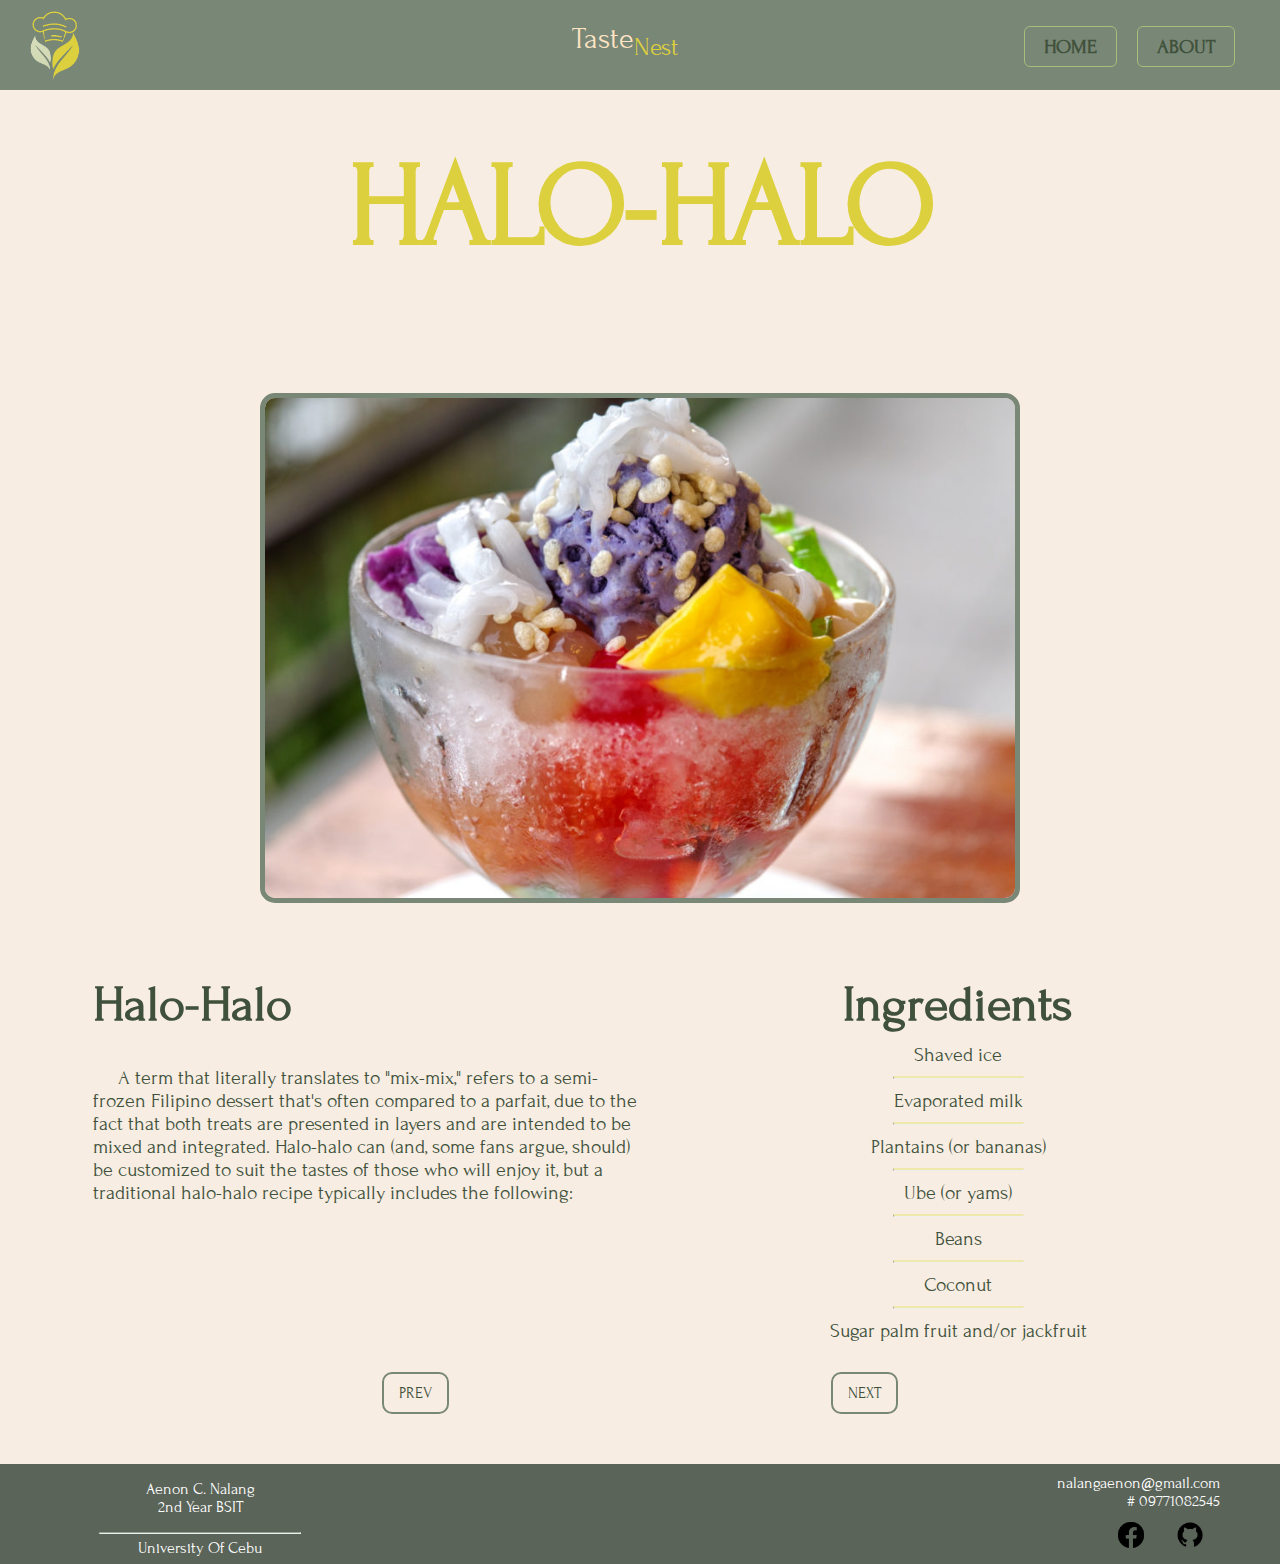
<file: pages/page8.html>
<!DOCTYPE html>
<html lang="en">
  <head>

    <meta charset="UTF-8" />
    <meta name="viewport" content="width=device-width, initial-scale=1.0" />
    <title>Halo-Halo</title>

    <link rel="preconnect" href="https://fonts.googleapis.com">
    <link rel="preconnect" href="https://fonts.gstatic.com" crossorigin>
    <link href="https://fonts.googleapis.com/css2?family=Forum&display=swap" rel="stylesheet">

    <link rel="stylesheet" href="../assets/style.css" />
    <link rel="icon" href="../assets/image/leaf.png">

  </head>


  <body>
    <header class="nav-bar-container">
      <nav class="navigation-bar">
        <a href="../index.html"
          ><img src="../assets/image/logo-main-Photoroom.png" alt="logo" height="70px"
        /></a>

        <span class="logo-text-taste">Taste<span class="logo-text-nest">Nest</span></span>

        <ul>
          <li><a href="../index.html">HOME</a></li>
          <li><a href="about.html">ABOUT</a></li>
        </ul>
      </nav>
    </header>

    <h1>halo-halo</h1>

    <div class="numbers-container">
        <img src="../assets/image/halohalo1 8.jpg" alt="fried rice">
        <div class="p-container">
            
            <div class="p2">
              <span class="steps-title">Halo-Halo</span><br>
              &emsp; A term that literally translates to "mix-mix," refers to a semi-frozen Filipino dessert that's often compared to a parfait, due to the fact that both treats are presented in layers and are intended to be mixed and integrated. Halo-halo can (and, some fans argue, should) be customized to suit the tastes of those who will enjoy it, but a traditional halo-halo recipe typically includes the following:


            </div>

            <div class="p1">

              <span class="steps-title">Ingredients</span>

                Shaved ice <br>
                <hr>

                Evaporated milk <br>
                <hr>

                Plantains (or bananas) <br>
                <hr>

                Ube (or yams) <br>
                <hr>

                Beans <br>
                <hr>

                Coconut <br>
                <hr>

                Sugar palm fruit and/or jackfruit <br>

            </div>
        </div>
    </div>

    <div class="prev-next">
      <div class="prev-next-button"><a href="../pages/page7.html">PREV</a></div>
      <div class="prev-next-button"><a href="../pages/page9.html">NEXT</a></div>
    </div>

    <div class="footer">

      <div class="footer-descr">
          <p>
              Aenon C. Nalang <br>
              2nd Year BSIT
              <hr id="footer-line">

              University Of Cebu
              
          </p>

      </div>


      <div class="footer-descr1">
          <p>nalangaenon@gmail.com <br>
              # 09771082545
          </p> 

          <a href="https://www.facebook.com/aenon.nalang.3"><img src="../assets/image/icons8-fb-50.png" alt="fb"></a>
          <a href="https://github.com/116Ping"><img src="../assets/image/icons8-github-48.png" alt="github"></a>
      </div>
    </div>
  </body>  
</html>
</file>
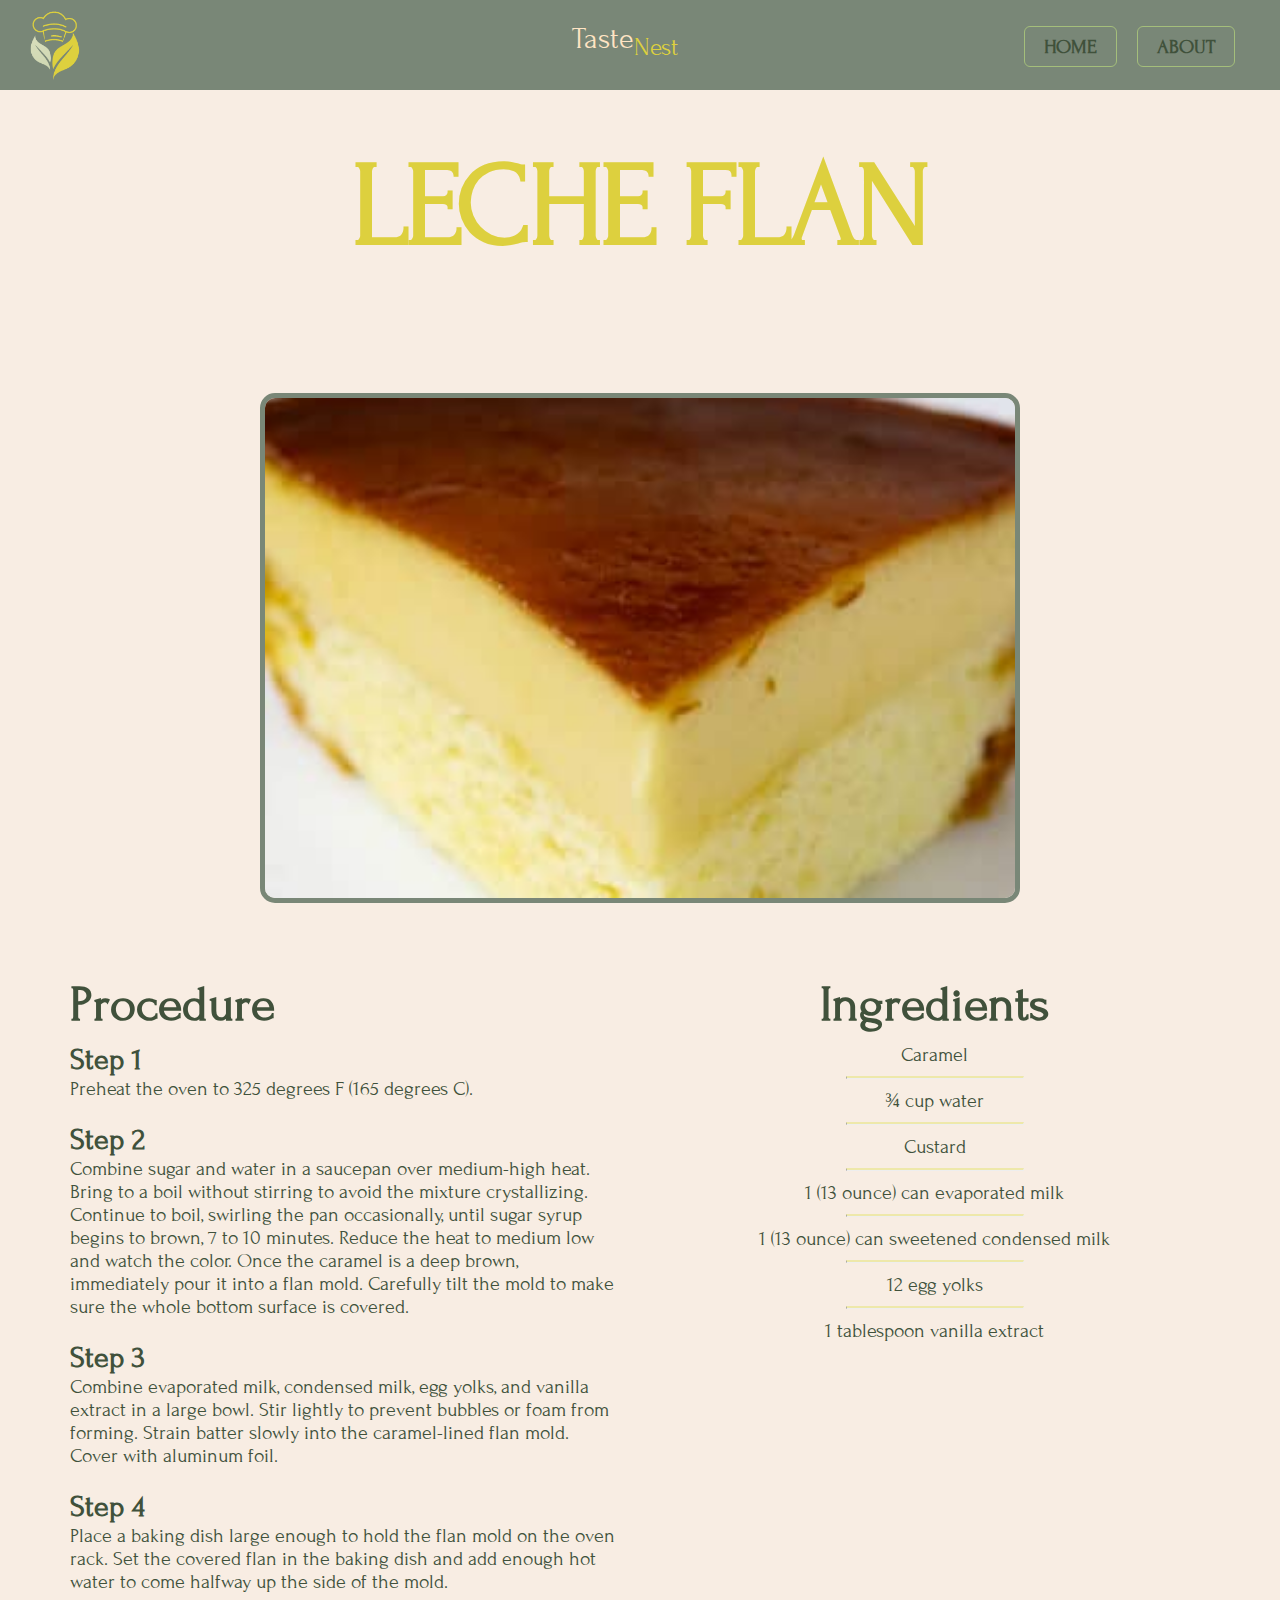
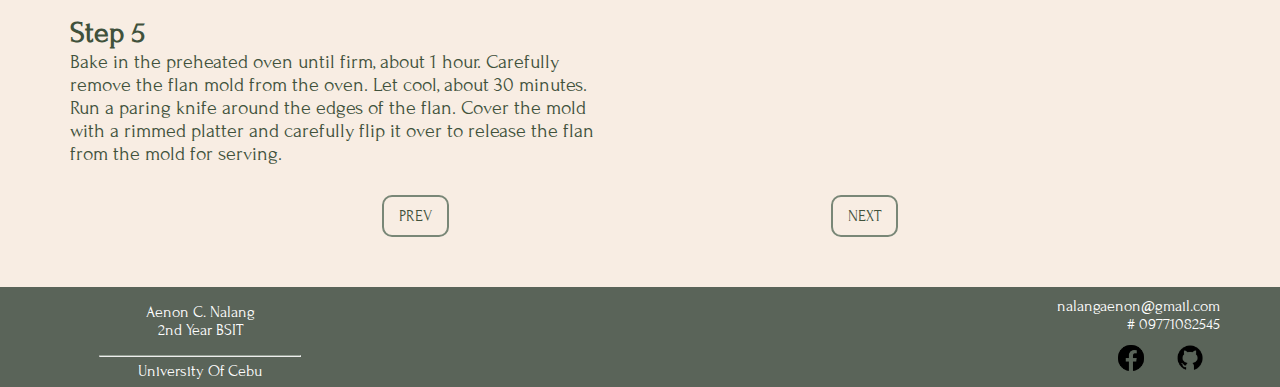
<file: pages/page9.html>
<!DOCTYPE html>
<html lang="en">
  <head>

    <meta charset="UTF-8" />
    <meta name="viewport" content="width=device-width, initial-scale=1.0" />
    <title>Leche Flan</title>

    <link rel="preconnect" href="https://fonts.googleapis.com">
    <link rel="preconnect" href="https://fonts.gstatic.com" crossorigin>
    <link href="https://fonts.googleapis.com/css2?family=Forum&display=swap" rel="stylesheet">

    <link rel="stylesheet" href="../assets/style.css" />
    <link rel="icon" href="../assets/image/leaf.png">

  </head>


  <body>
    <header class="nav-bar-container">
      <nav class="navigation-bar">
        <a href="../index.html"
          ><img src="../assets/image/logo-main-Photoroom.png" alt="logo" height="70px"
        /></a>

        <span class="logo-text-taste">Taste<span class="logo-text-nest">Nest</span></span>

        <ul>
          <li><a href="../index.html">HOME</a></li>
          <li><a href="about.html">ABOUT</a></li>
        </ul>
      </nav>
    </header>

    <h1>Leche Flan</h1>

    <div class="numbers-container">
        <img src="../assets/image/Leche-Flan-Cake-Feature 9.jpg" alt="fried rice">
        <div class="p-container">
            
            <div class="p2">
              <span class="steps-title">Procedure</span>

              <span class="steps">Step 1</span>
              Preheat the oven to 325 degrees F (165 degrees C).<br><br>

              <span class="steps">Step 2</span>
              Combine sugar and water in a saucepan over medium-high heat. Bring to a boil without stirring to avoid the mixture crystallizing. Continue to boil, swirling the pan occasionally, until sugar syrup begins to brown, 7 to 10 minutes. Reduce the heat to medium low and watch the color. Once the caramel is a deep brown, immediately pour it into a flan mold. Carefully tilt the mold to make sure the whole bottom surface is covered. <br> <br>

              <span class="steps">Step 3</span>
              Combine evaporated milk, condensed milk, egg yolks, and vanilla extract in a large bowl. Stir lightly to prevent bubbles or foam from forming. Strain batter slowly into the caramel-lined flan mold. Cover with aluminum foil. <br><br>

              <span class="steps">Step 4</span>
              Place a baking dish large enough to hold the flan mold on the oven rack. Set the covered flan in the baking dish and add enough hot water to come halfway up the side of the mold. <br><br>

              <span class="steps">Step 5</span>
              Bake in the preheated oven until firm, about 1 hour. Carefully remove the flan mold from the oven. Let cool, about 30 minutes. Run a paring knife around the edges of the flan. Cover the mold with a rimmed platter and carefully flip it over to release the flan from the mold for serving. <br>

            </div>

            <div class="p1">
              <span class="steps-title">Ingredients</span>

              Caramel <br>
              <hr>

              ¾ cup water <br>
              <hr>

              Custard <br>
              <hr>

              1 (13 ounce) can evaporated milk <br>
              <hr>

              1 (13 ounce) can sweetened condensed milk <br>
              <hr>

              12 egg yolks <br>
              <hr>

              1 tablespoon vanilla extract <br>
            </div>
        </div>
    </div>

    <div class="prev-next">
      <div class="prev-next-button"><a href="../pages/page8.html">PREV</a></div>
      <div class="prev-next-button"><a href="../pages/page10.html">NEXT</a></div>
    </div>

    <div class="footer">

      <div class="footer-descr">
          <p>
              Aenon C. Nalang <br>
              2nd Year BSIT
              <hr id="footer-line">

              University Of Cebu
              
          </p>

      </div>


      <div class="footer-descr1">
          <p>nalangaenon@gmail.com <br>
              # 09771082545
          </p> 

          <a href="https://www.facebook.com/aenon.nalang.3"><img src="../assets/image/icons8-fb-50.png" alt="fb"></a>
          <a href="https://github.com/116Ping"><img src="../assets/image/icons8-github-48.png" alt="github"></a>
      </div>
    </div>
  </body>  
</html>
</file>
<file: assets/style.css>
body{
    margin: 0px;
    padding: 0px;
    font-family: "Forum", serif;
    background-color: rgb(248, 237, 227);
}

a{
    text-decoration: none;
    color: rgb(64, 81, 59);
}

ul{
    list-style-type: none;
    margin: 0px;
    margin-top: 8px;
}

li{
    font-style: none;
    padding: 10px;
}

.navigation-bar li a{
  font-size: 20px;
  font-weight: 900;
  padding: 10px;
  border: 1px solid rgb(164, 190, 123);
  padding: 8px 19px 8px 19px;
  border-radius: 6px;
  transition: all ease-in-out 0.3s;
}

.navigation-bar li a:hover {
  background-color: rgb(109, 121, 107);
}


.logo-text-taste {
  color: bisque;
  font-size: 30px;
  cursor: context-menu;
  position: relative;
  left: 80px;
}

@media screen and (max-width: 590px) {
  .logo-text-taste{
    left: 0px;
  }
}

.logo-text-nest{
  color: rgb(221, 208, 62);
  font-size: 25px;
  vertical-align: sub;
}

.nav-bar-container {
    background-color: rgb(121, 135, 119);
    height: 90px;
}

.navigation-bar{
    display: flex;
    justify-content: space-between;
    margin-left: 20px;
    margin-right: 20px;
    align-items: center;
}

.navigation-bar img{
  margin-top: 10px;
}

.navigation-bar ul{
    display: flex;

    padding: 15px;
}

video {
    position: absolute;
    object-fit: cover;
    left: 0;
    right: 0;
    width: 100%;
    height: 100%;
    opacity: 0.8;
    z-index: -10;
  }

  .h1-container {
    display: block;
    text-align: center;
    justify-content: center;
  }
  
  h1 {
    margin-top: 50px;
    margin-bottom: 1px;
    font-size: 120px;
    text-transform: uppercase;
    font-family: "Forum", serif;
    letter-spacing: -3px;
    transition: 700ms ease;
    font-variation-settings: "wght" 311;
    font-weight: 900;
    margin-bottom: 0.1rem;
    color: rgb(221, 208, 62);
    outline: none;
    text-align: center;
    cursor: context-menu;
  }

  @media screen and (max-width: 600px) {
    h1{
      margin-bottom: 180px;
    }
  }


  h1:hover {
    font-variation-settings: "wght" 582;
    letter-spacing: 1px;
  }


  .dish-list {
    display: flex;
    flex-wrap: wrap;
    justify-content: space-evenly;
    padding-left: 20px;
    padding-right: 20px;
    padding-bottom: 16px;
    margin-bottom: 170px;
  }

  @media screen and (max-width: 600px) {
    .dish-list{
      margin-bottom: 50px;
    }
  }


  .dish-list a {
    text-decoration: none;
  }
  
  .dish-content img {
    margin-top: 5px;
    border: 5px;
    border-style: solid;
    border-color: rgb(237, 241, 214);
    border-radius: 10px;
    width: 200px;
    height: 220px;
    object-fit: cover;
    text-align: center;
    transition: all ease-in-out 0.2s;
  }
  
  .dish-content img:hover {
    transform: scale(1.1);
  }
  
  .dish-content p {
    color: rgb(221, 208, 62);
    font-size: 25px;
    text-align: center;
    margin-bottom: 5px;
  }

  h2{
    color: rgb(64, 81, 59);
    display: block;
    text-align: center;
    font-size: 50px;
    font-weight: 600;
    margin: 0px;
    padding: 0px;
}
  
.chart{
  flex-wrap: wrap;
  margin: 20px;
  padding: 10px;
  border-radius: 5px;
  display: flex;
  text-align: center;
  justify-content: space-around;
  background-color: rgb(162, 178, 159);

}

.chart-img img {
  margin-top: 6px;
  border: 7px;
  margin-left: 10px;
  border-style: solid;
  border-color: rgb(121, 135, 119);
  border-radius: 10px;
  object-fit: cover;
  transition: all ease-in-out 0.2s;
}

.chart-img img:hover {
  transform: scale(1.1);
}

#chart-title {
  text-transform: uppercase;
  font-size: 30px;
  font-weight: 700;
  margin: 0px;
  margin-bottom: 10px;
}

.prep-des {
  font-size: 20px;
  font-weight: 600;
  margin-right: 5px;
  flex-wrap: wrap;
}

.container-cont {
  border: 2px;
  border-style: solid;
  border-color: rgb(121, 135, 119);
  margin: 0px;
  padding-right: 25px;
  padding-left: 25px;
  max-height: 110px;
  max-width: 600px;

}

.numbers-container {
  width: 100%;
  text-align: center;
  margin-top: 70px;
}

.p-container {
  margin-top: 50px;
  display: flex;
  flex-wrap: wrap;
  justify-content: space-around;
}

.numbers-container img {
  margin-top: 50px;
  width: 750px;
  height: 500px;
  margin-bottom: 10px;
  border-radius: 15px;
  border-style: solid;
  border-width: 5px;
  border-color: rgb(121, 135, 119);
  object-fit: cover;
}

@media screen and (max-width: 800px) {
  .numbers-container img{
    width: 350px;
    height: 200px;
    transition: all ease-in-out 1s;
  }
}

.p1 {
  color: rgb(64, 81, 59);
  padding: 10px 10px 10px 10px;
  margin-right: 100px;
  max-height: 800px;
  max-width: 400px;
  text-align: center;
  font-size: 20px;
  margin-bottom: 20px;
}


@media screen and (max-width: 500px) {
  .p1{
    margin-left: 110px;
  }
}

.p2 {
  color: rgb(64, 81, 59);
  padding: 10px 10px 10px 10px;
  max-height: 800px;
  max-width: 550px;
  text-align: left;
  font-size: 20px;
  margin-bottom: 20px;
}

.steps {
  display: block;
  font-weight: 600;
  font-size: 30px;
}

hr {
  border-top: 2px solid PaleGoldenRod;
  width: 50%;

}

.steps-title {
  font-weight: 800;
  font-size: 50px;
  display: block;
  padding-bottom: 10px;
}

.prev-next{
  display: flex;
  justify-content: space-evenly;
  margin-bottom: 50px;
}

.prev-next-button{
  padding: 10px 15px 10px 15px;
  border: 2px;
  border-style: solid;
  border-color: rgb(121, 135, 119);
  border-radius: 10px;
}

.prev-next-button:hover{
  background-color: rgb(190, 182, 174);
}


.footer {
  position: static;
  width: 100%;
  height: 100px;
  background-color: rgb(90, 100, 89);
  color: white;
  display: flex;
  justify-content: space-between;
}

#footer-line{
  border-top: 1px solid rgb(149, 160, 148);
  width:50%;
  margin: 5px auto;
}

.footer-descr {
  width: 400px;
  text-align: center;
}

.footer-descr1{
  width: 400px;
  overflow: hidden;
  text-align: right;
  margin-right: 50px;
}

.footer-descr1 p{
  margin: 8px;
  padding: 2px;
}

.footer-descr1 img{
  margin: 0px;
  padding: 0px;
  height: 30px;
  width: 30px;
  padding-right: 25px;
  border: none;
}

.profile-container{
  display: block;
  justify-content: center;
  text-align: center;
  margin-top: 20px;
}

.profile-container img{
  width: 300px;
  height: 300px;
  object-fit: cover;
  border-radius: 50%;
  
}

.profile-container-info{
  display: flex;
  justify-content: space-around;
}

.hr-text {
  line-height: 1em;
  position: relative;
  outline: 0;
  border: 0;
  color: black;
  text-align: center;
  height: 1.5em;
  opacity: .5;
  &:before {
    content: '';
    background: linear-gradient(to right, transparent, #818078, transparent);
    position: absolute;
    left: 0;
    top: 50%;
    width: 100%;
    height: 1px;
  }
}

#info{
  font-size: 20px;
  font-weight: 100;
  color: rgb(64, 81, 59);
  text-align: left;
}

#info-1{
  font-size: 50px;
  font-weight: bolder;
}
</file>
